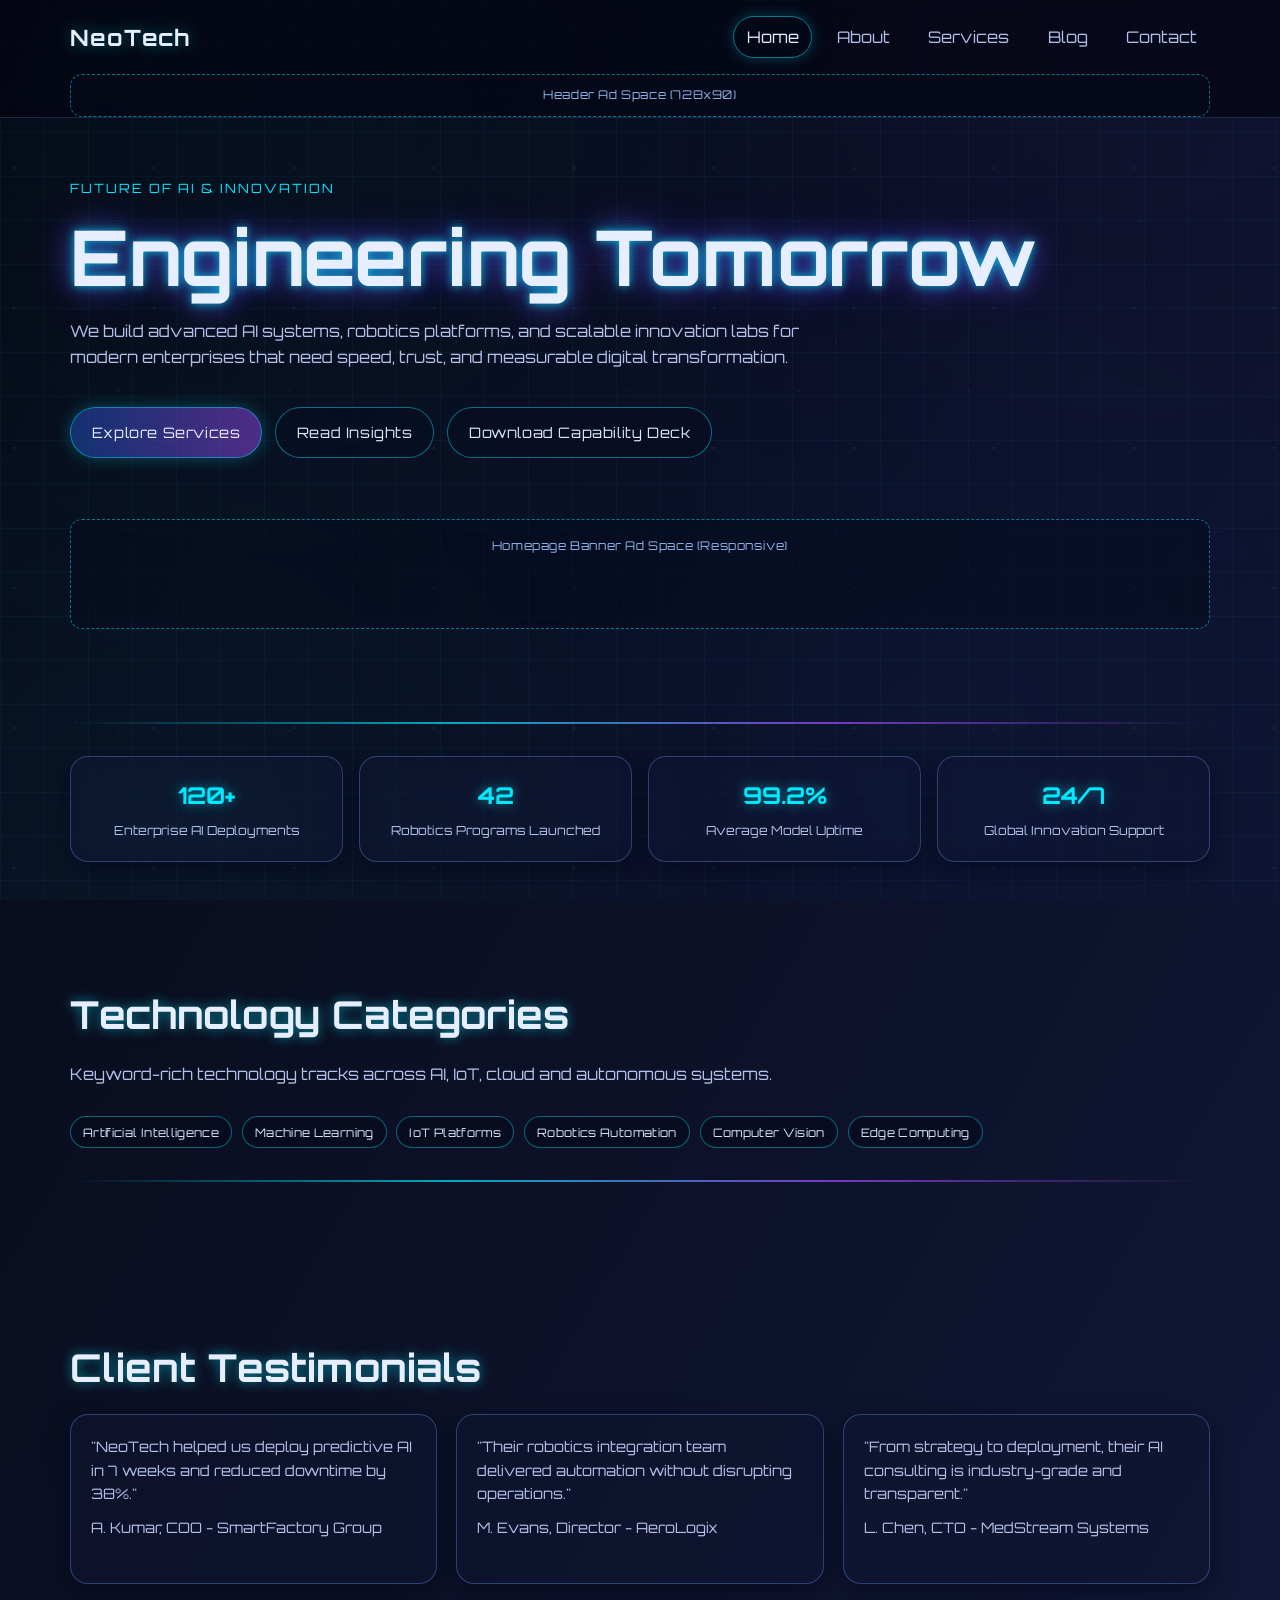
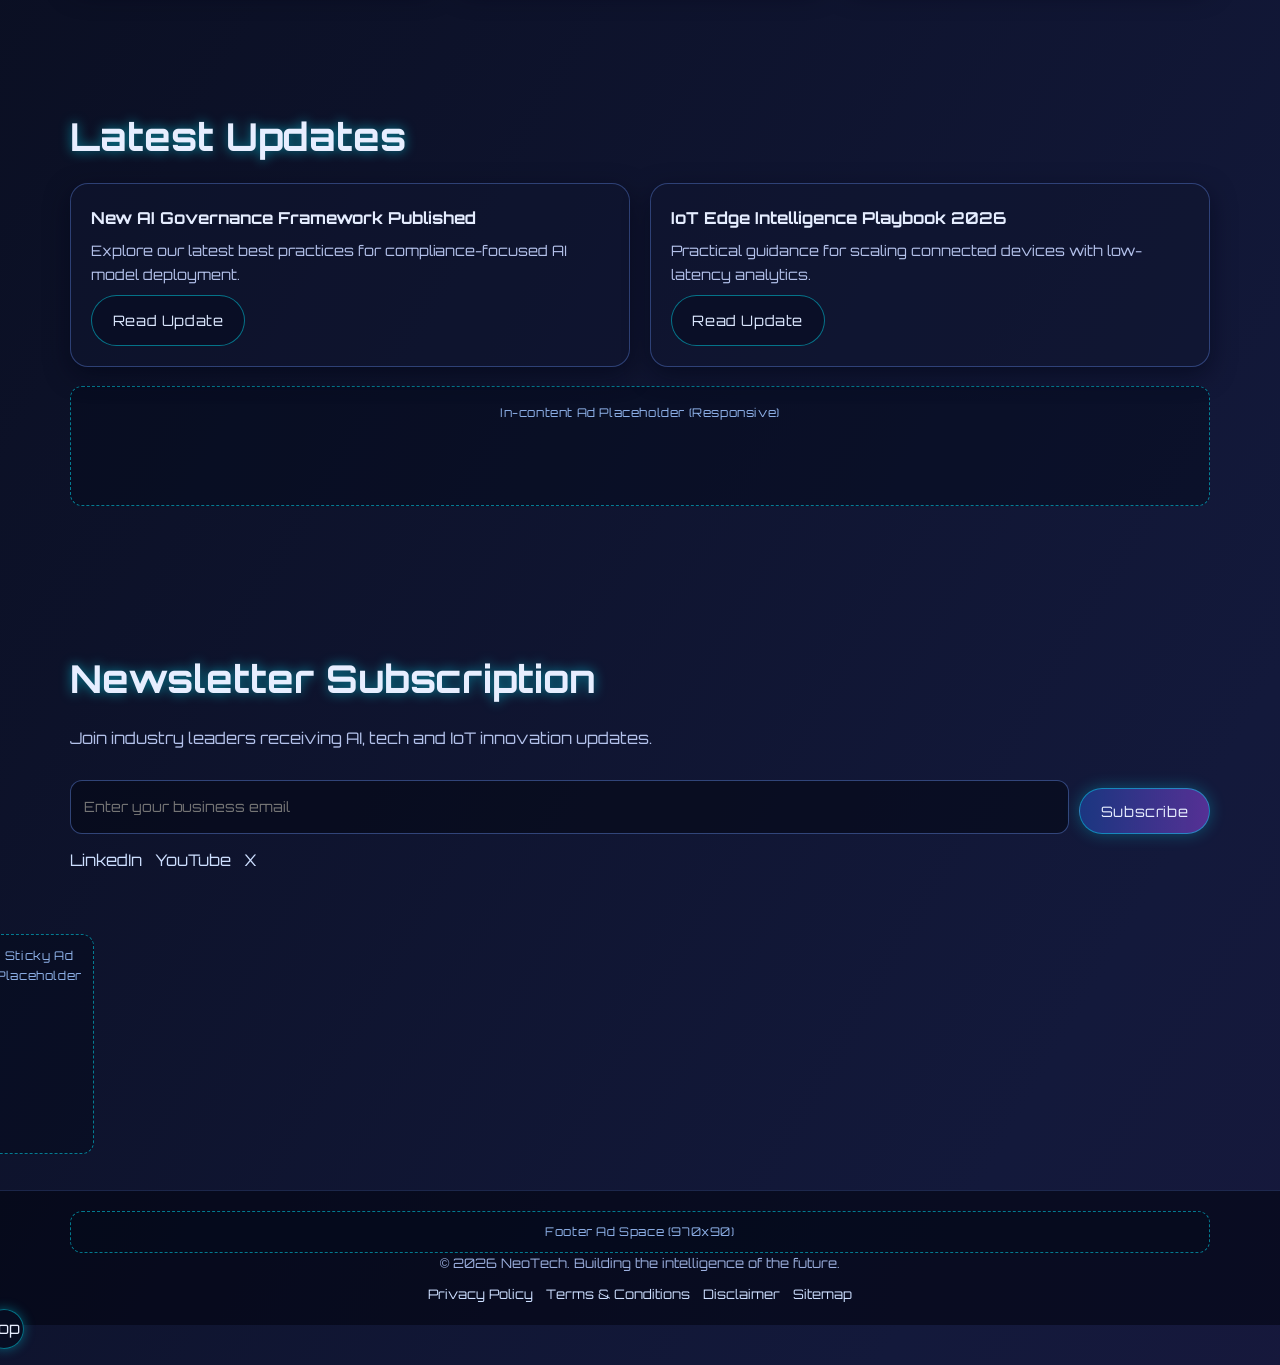
<file: index.html>
<!DOCTYPE html>
<html lang="en">
<head>
  <meta name="google-adsense-account" content="ca-pub-1899909774554940">
  <meta charset="UTF-8" />
  <meta name="viewport" content="width=device-width, initial-scale=1.0" />
  <title>NeoTech - Future of AI, Robotics and Innovation</title>
  <meta name="description" content="NeoTech builds AI, robotics and IoT innovation platforms with enterprise-grade strategy, deployment and long-term optimization." />
  <!-- Schema placeholder: add JSON-LD Organization and WebSite markup here for production -->
  <link rel="stylesheet" href="css/style.css" />
  <!-- Google tag (gtag.js) -->
<!-- Google tag (gtag.js) -->
<!-- Google tag (gtag.js) -->
<script async src="https://www.googletagmanager.com/gtag/js?id=G-MG4G6EGJZ9"></script>
<script>
  window.dataLayer = window.dataLayer || [];
  function gtag(){dataLayer.push(arguments);}
  gtag('js', new Date());

  gtag('config', 'G-MG4G6EGJZ9');
</script>
  <script async src="https://pagead2.googlesyndication.com/pagead/js/adsbygoogle.js?client=ca-pub-1899909774554940"
     crossorigin="anonymous"></script>
  <meta name="google-site-verification" content="XXXXX" />
</head>
<body>
  <div class="particles" aria-hidden="true">
    <span class="particle"></span>
    <span class="particle"></span>
    <span class="particle"></span>
    <span class="particle"></span>
    <span class="particle"></span>
    <span class="particle"></span>
    <span class="particle"></span>
    <span class="particle"></span>
    <span class="particle"></span>
    <span class="particle"></span>
    <span class="particle"></span>
    <span class="particle"></span>
    <span class="particle"></span>
    <span class="particle"></span>
    <span class="particle"></span>
    <span class="particle"></span>
    <span class="particle"></span>
    <span class="particle"></span>
    <span class="particle"></span>
    <span class="particle"></span>
    <span class="particle"></span>
    <span class="particle"></span>
    <span class="particle"></span>
    <span class="particle"></span>
    <span class="particle"></span>
    <span class="particle"></span>
    <span class="particle"></span>
    <span class="particle"></span>
    <span class="particle"></span>
    <span class="particle"></span>
  </div>
  <header class="site-header">
    <nav class="navbar container">
      <a class="brand" href="index.html">NeoTech</a>
      <input class="nav-toggle" type="checkbox" id="menu-toggle-index" />
      <label class="nav-toggle-label" for="menu-toggle-index" aria-label="Toggle navigation menu"><span></span></label>
      <ul class="nav-links">
        <li><a class="active" href="index.html">Home</a></li>
        <li><a href="about.html">About</a></li>
        <li><a href="services.html">Services</a></li>
        <li><a href="blog.html">Blog</a></li>
        <li><a href="contact.html">Contact</a></li>
      </ul>
    </nav>
    <div class="container ad-slot ad-header"><span>Header Ad Space (728x90)</span></div>
  </header>

  <main>
    <section class="hero section container">
      <p class="eyebrow">Future of AI & Innovation</p>
      <h1 class="glow-title">Engineering Tomorrow</h1>
      <p class="section-subtitle">
        We build advanced AI systems, robotics platforms, and scalable innovation labs for
        modern enterprises that need speed, trust, and measurable digital transformation.
      </p>
      <div class="cta-row">
        <a class="btn-glow" href="services.html" data-track="home-services-cta">Explore Services</a>
        <a class="btn-outline" href="blog.html" data-track="home-blog-cta">Read Insights</a>
        <a class="btn-outline" href="downloads/neotech-capability-deck.txt" download data-track="home-download-cta">Download Capability Deck</a>
      </div>
    </section>

    <section class="container">
      <div class="ad-slot ad-banner"><span>Homepage Banner Ad Space (Responsive)</span></div>
    </section>

    <section class="section container compact-top">
      <div class="separator"></div>
      <div class="stat-grid">
        <article class="stat-card glass-card"><h2>120+</h2><p>Enterprise AI Deployments</p></article>
        <article class="stat-card glass-card"><h2>42</h2><p>Robotics Programs Launched</p></article>
        <article class="stat-card glass-card"><h2>99.2%</h2><p>Average Model Uptime</p></article>
        <article class="stat-card glass-card"><h2>24/7</h2><p>Global Innovation Support</p></article>
      </div>
    </section>

    <section class="section container compact-top">
      <h2 class="section-title">Technology Categories</h2>
      <p class="section-subtitle">Keyword-rich technology tracks across AI, IoT, cloud and autonomous systems.</p>
      <div class="chip-list">
        <span class="chip">Artificial Intelligence</span>
        <span class="chip">Machine Learning</span>
        <span class="chip">IoT Platforms</span>
        <span class="chip">Robotics Automation</span>
        <span class="chip">Computer Vision</span>
        <span class="chip">Edge Computing</span>
      </div>
      <div class="separator"></div>
    </section>

    <section class="section container compact-top testimonials">
      <h2 class="section-title">Client Testimonials</h2>
      <div class="card-grid three-col">
        <article class="glass-card">
          <p class="quote">"NeoTech helped us deploy predictive AI in 7 weeks and reduced downtime by 38%."</p>
          <p class="quote-author">A. Kumar, COO - SmartFactory Group</p>
        </article>
        <article class="glass-card">
          <p class="quote">"Their robotics integration team delivered automation without disrupting operations."</p>
          <p class="quote-author">M. Evans, Director - AeroLogix</p>
        </article>
        <article class="glass-card">
          <p class="quote">"From strategy to deployment, their AI consulting is industry-grade and transparent."</p>
          <p class="quote-author">L. Chen, CTO - MedStream Systems</p>
        </article>
      </div>
    </section>

    <section class="section container compact-top">
      <h2 class="section-title">Latest Updates</h2>
      <div class="split-grid">
        <article class="glass-card">
          <h3>New AI Governance Framework Published</h3>
          <p>Explore our latest best practices for compliance-focused AI model deployment.</p>
          <a class="btn-outline" href="blog-post-ai-future.html">Read Update</a>
        </article>
        <article class="glass-card">
          <h3>IoT Edge Intelligence Playbook 2026</h3>
          <p>Practical guidance for scaling connected devices with low-latency analytics.</p>
          <a class="btn-outline" href="blog-post-iot-edge.html">Read Update</a>
        </article>
      </div>
      <div class="ad-slot ad-inline"><span>In-content Ad Placeholder (Responsive)</span></div>
    </section>

    <section class="section container compact-top">
      <h2 class="section-title">Newsletter Subscription</h2>
      <p class="section-subtitle">Join industry leaders receiving AI, tech and IoT innovation updates.</p>
      <form class="newsletter" action="#success-popup" method="get">
        <input type="email" name="newsletter-email" placeholder="Enter your business email" required />
        <button class="btn-glow" type="submit" data-track="newsletter-submit">Subscribe</button>
      </form>
      <div class="social-links">
        <a href="https://www.linkedin.com" target="_blank" rel="noopener">LinkedIn</a>
        <a href="https://www.youtube.com" target="_blank" rel="noopener">YouTube</a>
        <a href="https://x.com" target="_blank" rel="noopener">X</a>
      </div>
    </section>
  </main>

  <aside class="ad-slot sticky-ad"><span>Sticky Ad Placeholder</span></aside>

  <footer class="site-footer">
    <div class="ad-slot ad-footer container"><span>Footer Ad Space (970x90)</span></div>
    <p>&copy; 2026 NeoTech. Building the intelligence of the future.</p>
    <div class="footer-links legal-list">
      <a href="privacy.html">Privacy Policy</a>
      <a href="terms.html">Terms & Conditions</a>
      <a href="disclaimer.html">Disclaimer</a>
      <a href="sitemap.html">Sitemap</a>
    </div>
  </footer>

  <section id="success-popup" class="success-popup" aria-live="polite" aria-label="Submission successful">
    <article class="glass-card success-card">
      <h2>Submission Successful</h2>
      <p>Your details were submitted successfully. Our team will connect with you soon.</p>
      <a class="btn-glow" href="index.html">Continue</a>
    </article>
  </section>

  <a class="back-to-top" href="#" aria-label="Back to top">Top</a>
</body>
</html>
</file>
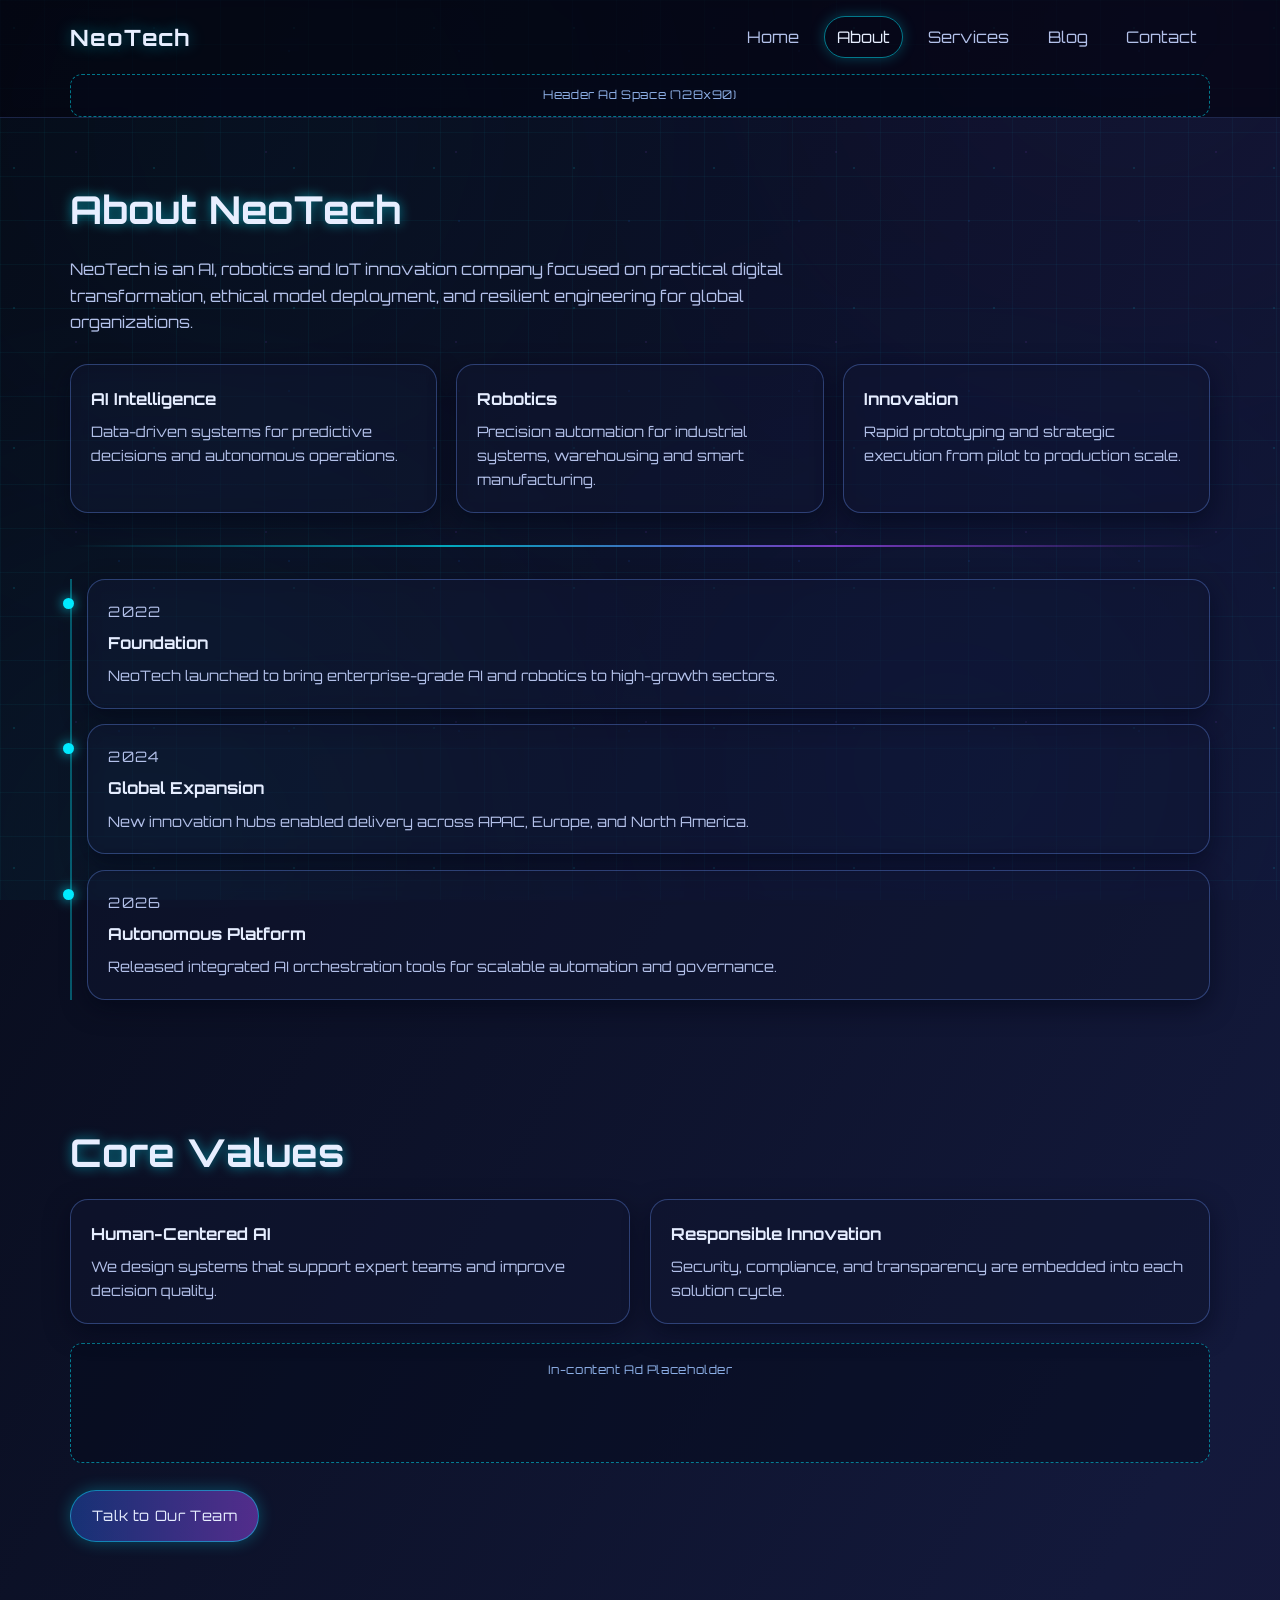
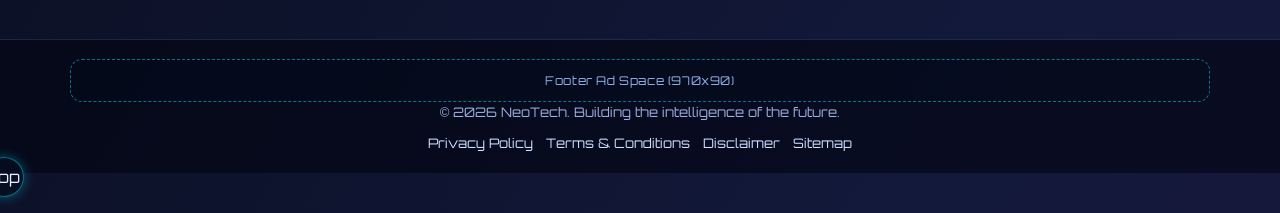
<file: about.html>
<!DOCTYPE html>
<html lang="en">
<head>
  <meta name="google-adsense-account" content="ca-pub-1899909774554940">
  <meta charset="UTF-8" />
  <meta name="viewport" content="width=device-width, initial-scale=1.0" />
  <title>About NeoTech - AI, Robotics and Innovation Company</title>
  <meta name="description" content="Learn about NeoTech, our AI and robotics mission, milestones, innovation culture, and responsible technology strategy for modern enterprises." />
  <!-- Schema placeholder: add JSON-LD Organization and AboutPage markup here for production -->
  <link rel="stylesheet" href="css/style.css" />
</head>
<body>
  <div class="particles" aria-hidden="true">
    <span class="particle"></span>
    <span class="particle"></span>
    <span class="particle"></span>
    <span class="particle"></span>
    <span class="particle"></span>
    <span class="particle"></span>
    <span class="particle"></span>
    <span class="particle"></span>
    <span class="particle"></span>
    <span class="particle"></span>
    <span class="particle"></span>
    <span class="particle"></span>
    <span class="particle"></span>
    <span class="particle"></span>
    <span class="particle"></span>
    <span class="particle"></span>
    <span class="particle"></span>
    <span class="particle"></span>
    <span class="particle"></span>
    <span class="particle"></span>
    <span class="particle"></span>
    <span class="particle"></span>
    <span class="particle"></span>
    <span class="particle"></span>
    <span class="particle"></span>
    <span class="particle"></span>
    <span class="particle"></span>
    <span class="particle"></span>
    <span class="particle"></span>
    <span class="particle"></span>
  </div>
  <header class="site-header">
    <nav class="navbar container">
      <a class="brand" href="index.html">NeoTech</a>
      <input class="nav-toggle" type="checkbox" id="menu-toggle-about" />
      <label class="nav-toggle-label" for="menu-toggle-about" aria-label="Toggle navigation menu"><span></span></label>
      <ul class="nav-links">
        <li><a href="index.html">Home</a></li>
        <li><a class="active" href="about.html">About</a></li>
        <li><a href="services.html">Services</a></li>
        <li><a href="blog.html">Blog</a></li>
        <li><a href="contact.html">Contact</a></li>
      </ul>
    </nav>
    <div class="container ad-slot ad-header"><span>Header Ad Space (728x90)</span></div>
  </header>

  <main>
    <section class="section container">
      <h1 class="section-title">About NeoTech</h1>
      <p class="section-subtitle">
        NeoTech is an AI, robotics and IoT innovation company focused on practical digital
        transformation, ethical model deployment, and resilient engineering for global organizations.
      </p>

      <div class="card-grid three-col">
        <article class="glass-card"><h2>AI Intelligence</h2><p>Data-driven systems for predictive decisions and autonomous operations.</p></article>
        <article class="glass-card"><h2>Robotics</h2><p>Precision automation for industrial systems, warehousing and smart manufacturing.</p></article>
        <article class="glass-card"><h2>Innovation</h2><p>Rapid prototyping and strategic execution from pilot to production scale.</p></article>
      </div>

      <div class="separator"></div>

      <div class="timeline">
        <article class="timeline-item glass-card">
          <p class="timeline-kicker">2022</p>
          <h3>Foundation</h3>
          <p>NeoTech launched to bring enterprise-grade AI and robotics to high-growth sectors.</p>
        </article>
        <article class="timeline-item glass-card">
          <p class="timeline-kicker">2024</p>
          <h3>Global Expansion</h3>
          <p>New innovation hubs enabled delivery across APAC, Europe, and North America.</p>
        </article>
        <article class="timeline-item glass-card">
          <p class="timeline-kicker">2026</p>
          <h3>Autonomous Platform</h3>
          <p>Released integrated AI orchestration tools for scalable automation and governance.</p>
        </article>
      </div>
    </section>

    <section class="section container compact-top">
      <h2 class="section-title">Core Values</h2>
      <div class="split-grid">
        <article class="glass-card"><h3>Human-Centered AI</h3><p>We design systems that support expert teams and improve decision quality.</p></article>
        <article class="glass-card"><h3>Responsible Innovation</h3><p>Security, compliance, and transparency are embedded into each solution cycle.</p></article>
      </div>
      <div class="ad-slot ad-inline"><span>In-content Ad Placeholder</span></div>
      <a class="btn-glow" href="contact.html" data-track="about-contact-cta">Talk to Our Team</a>
    </section>
  </main>

  <footer class="site-footer">
    <div class="ad-slot ad-footer container"><span>Footer Ad Space (970x90)</span></div>
    <p>&copy; 2026 NeoTech. Building the intelligence of the future.</p>
    <div class="footer-links legal-list">
      <a href="privacy.html">Privacy Policy</a>
      <a href="terms.html">Terms & Conditions</a>
      <a href="disclaimer.html">Disclaimer</a>
      <a href="sitemap.html">Sitemap</a>
    </div>
  </footer>

  <a class="back-to-top" href="#" aria-label="Back to top">Top</a>
</body>
</html>
</file>
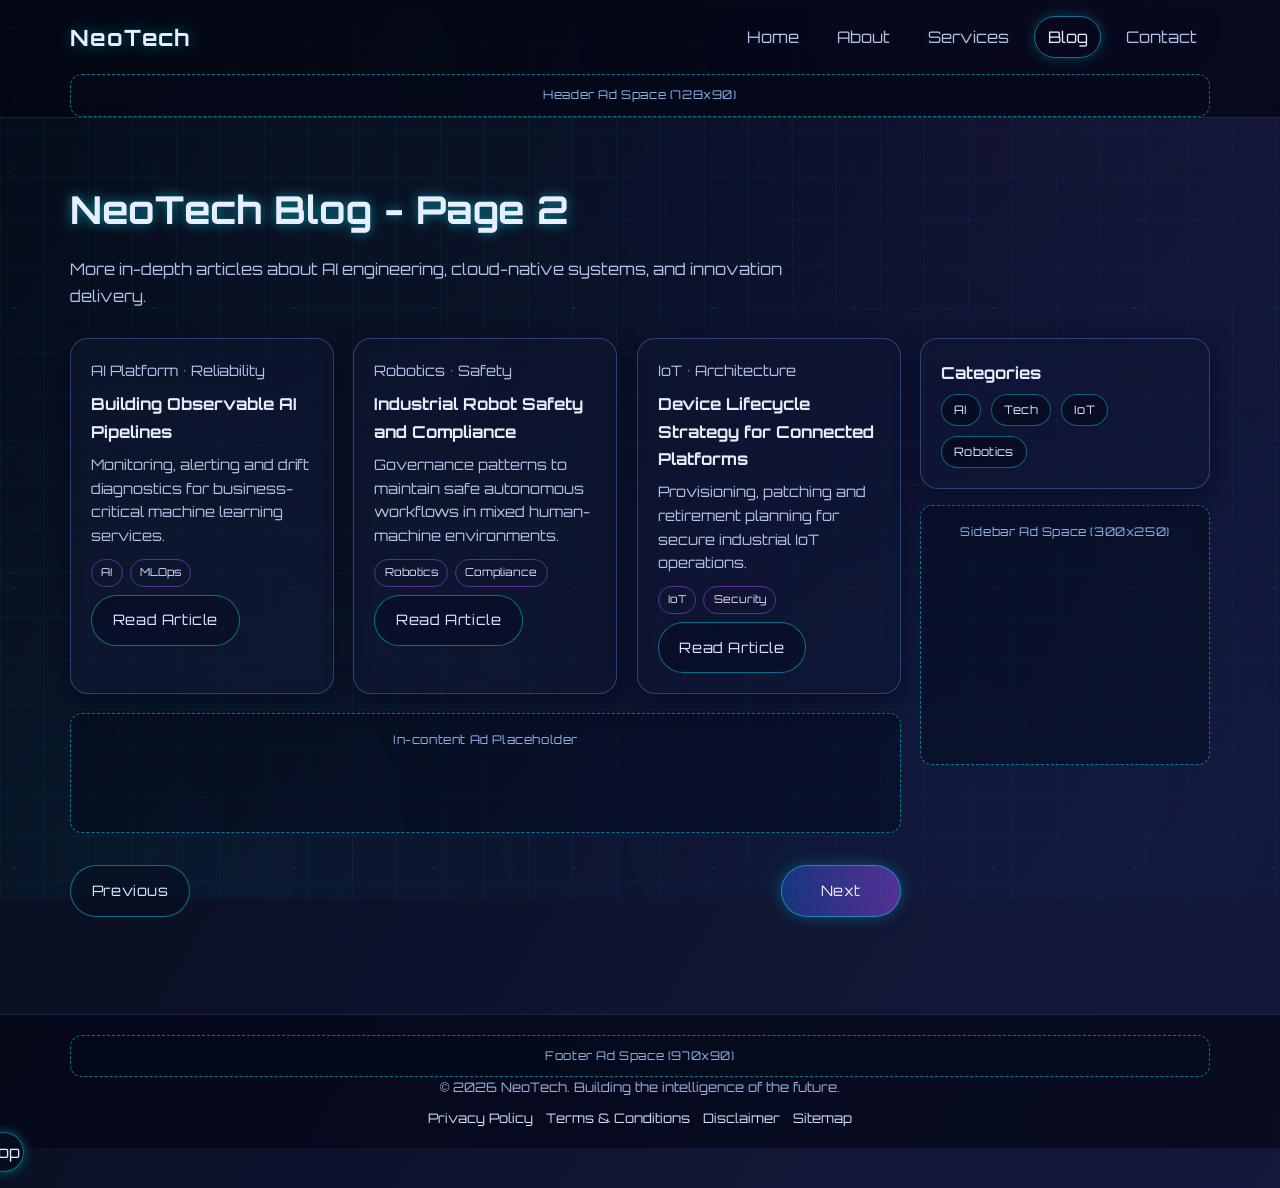
<file: blog-page-2.html>
<!DOCTYPE html>
<html lang="en">
<head>
  <meta charset="UTF-8" />
  <meta name="viewport" content="width=device-width, initial-scale=1.0" />
  <title>NeoTech Blog Page 2 - AI, Tech and IoT Insights</title>
  <meta name="description" content="Browse more NeoTech blog insights on AI platform architecture, robotics operations, and industrial IoT modernization." />
  <!-- Schema placeholder: add JSON-LD Blog and ItemList markup here for production -->
  <link rel="stylesheet" href="css/style.css" />
</head>
<body>
  <div class="particles" aria-hidden="true">
    <span class="particle"></span>
    <span class="particle"></span>
    <span class="particle"></span>
    <span class="particle"></span>
    <span class="particle"></span>
    <span class="particle"></span>
    <span class="particle"></span>
    <span class="particle"></span>
    <span class="particle"></span>
    <span class="particle"></span>
    <span class="particle"></span>
    <span class="particle"></span>
    <span class="particle"></span>
    <span class="particle"></span>
    <span class="particle"></span>
    <span class="particle"></span>
    <span class="particle"></span>
    <span class="particle"></span>
    <span class="particle"></span>
    <span class="particle"></span>
    <span class="particle"></span>
    <span class="particle"></span>
    <span class="particle"></span>
    <span class="particle"></span>
    <span class="particle"></span>
    <span class="particle"></span>
    <span class="particle"></span>
    <span class="particle"></span>
    <span class="particle"></span>
    <span class="particle"></span>
  </div>
  <header class="site-header">
    <nav class="navbar container">
      <a class="brand" href="index.html">NeoTech</a>
      <input class="nav-toggle" type="checkbox" id="menu-toggle-blog2" />
      <label class="nav-toggle-label" for="menu-toggle-blog2" aria-label="Toggle navigation menu"><span></span></label>
      <ul class="nav-links">
        <li><a href="index.html">Home</a></li>
        <li><a href="about.html">About</a></li>
        <li><a href="services.html">Services</a></li>
        <li><a class="active" href="blog.html">Blog</a></li>
        <li><a href="contact.html">Contact</a></li>
      </ul>
    </nav>
    <div class="container ad-slot ad-header"><span>Header Ad Space (728x90)</span></div>
  </header>

  <main class="section container">
    <h1 class="section-title">NeoTech Blog - Page 2</h1>
    <p class="section-subtitle">More in-depth articles about AI engineering, cloud-native systems, and innovation delivery.</p>

    <div class="page-grid">
      <div>
        <div class="card-grid">
          <article class="glass-card post-card">
            <p class="post-meta">AI Platform • Reliability</p>
            <h2>Building Observable AI Pipelines</h2>
            <p>Monitoring, alerting and drift diagnostics for business-critical machine learning services.</p>
            <div class="tags"><span class="tag">AI</span><span class="tag">MLOps</span></div>
            <a class="btn-outline" href="blog-post-ai-future.html">Read Article</a>
          </article>

          <article class="glass-card post-card">
            <p class="post-meta">Robotics • Safety</p>
            <h2>Industrial Robot Safety and Compliance</h2>
            <p>Governance patterns to maintain safe autonomous workflows in mixed human-machine environments.</p>
            <div class="tags"><span class="tag">Robotics</span><span class="tag">Compliance</span></div>
            <a class="btn-outline" href="blog-post-iot-edge.html">Read Article</a>
          </article>

          <article class="glass-card post-card">
            <p class="post-meta">IoT • Architecture</p>
            <h2>Device Lifecycle Strategy for Connected Platforms</h2>
            <p>Provisioning, patching and retirement planning for secure industrial IoT operations.</p>
            <div class="tags"><span class="tag">IoT</span><span class="tag">Security</span></div>
            <a class="btn-outline" href="blog-post-iot-edge.html">Read Article</a>
          </article>
        </div>

        <div class="ad-slot ad-inline"><span>In-content Ad Placeholder</span></div>

        <div class="pagination">
          <a class="btn-outline" href="blog.html">Previous</a>
          <a class="btn-glow" href="blog.html">Next</a>
        </div>
      </div>

      <aside>
        <section class="glass-card sidebar-panel">
          <h3>Categories</h3>
          <div class="chip-list">
            <span class="chip">AI</span>
            <span class="chip">Tech</span>
            <span class="chip">IoT</span>
            <span class="chip">Robotics</span>
          </div>
        </section>

        <section class="ad-slot ad-sidebar sidebar-panel"><span>Sidebar Ad Space (300x250)</span></section>
      </aside>
    </div>
  </main>

  <footer class="site-footer">
    <div class="ad-slot ad-footer container"><span>Footer Ad Space (970x90)</span></div>
    <p>&copy; 2026 NeoTech. Building the intelligence of the future.</p>
    <div class="footer-links legal-list">
      <a href="privacy.html">Privacy Policy</a>
      <a href="terms.html">Terms & Conditions</a>
      <a href="disclaimer.html">Disclaimer</a>
      <a href="sitemap.html">Sitemap</a>
    </div>
  </footer>

  <a class="back-to-top" href="#" aria-label="Back to top">Top</a>
</body>
</html>
</file>
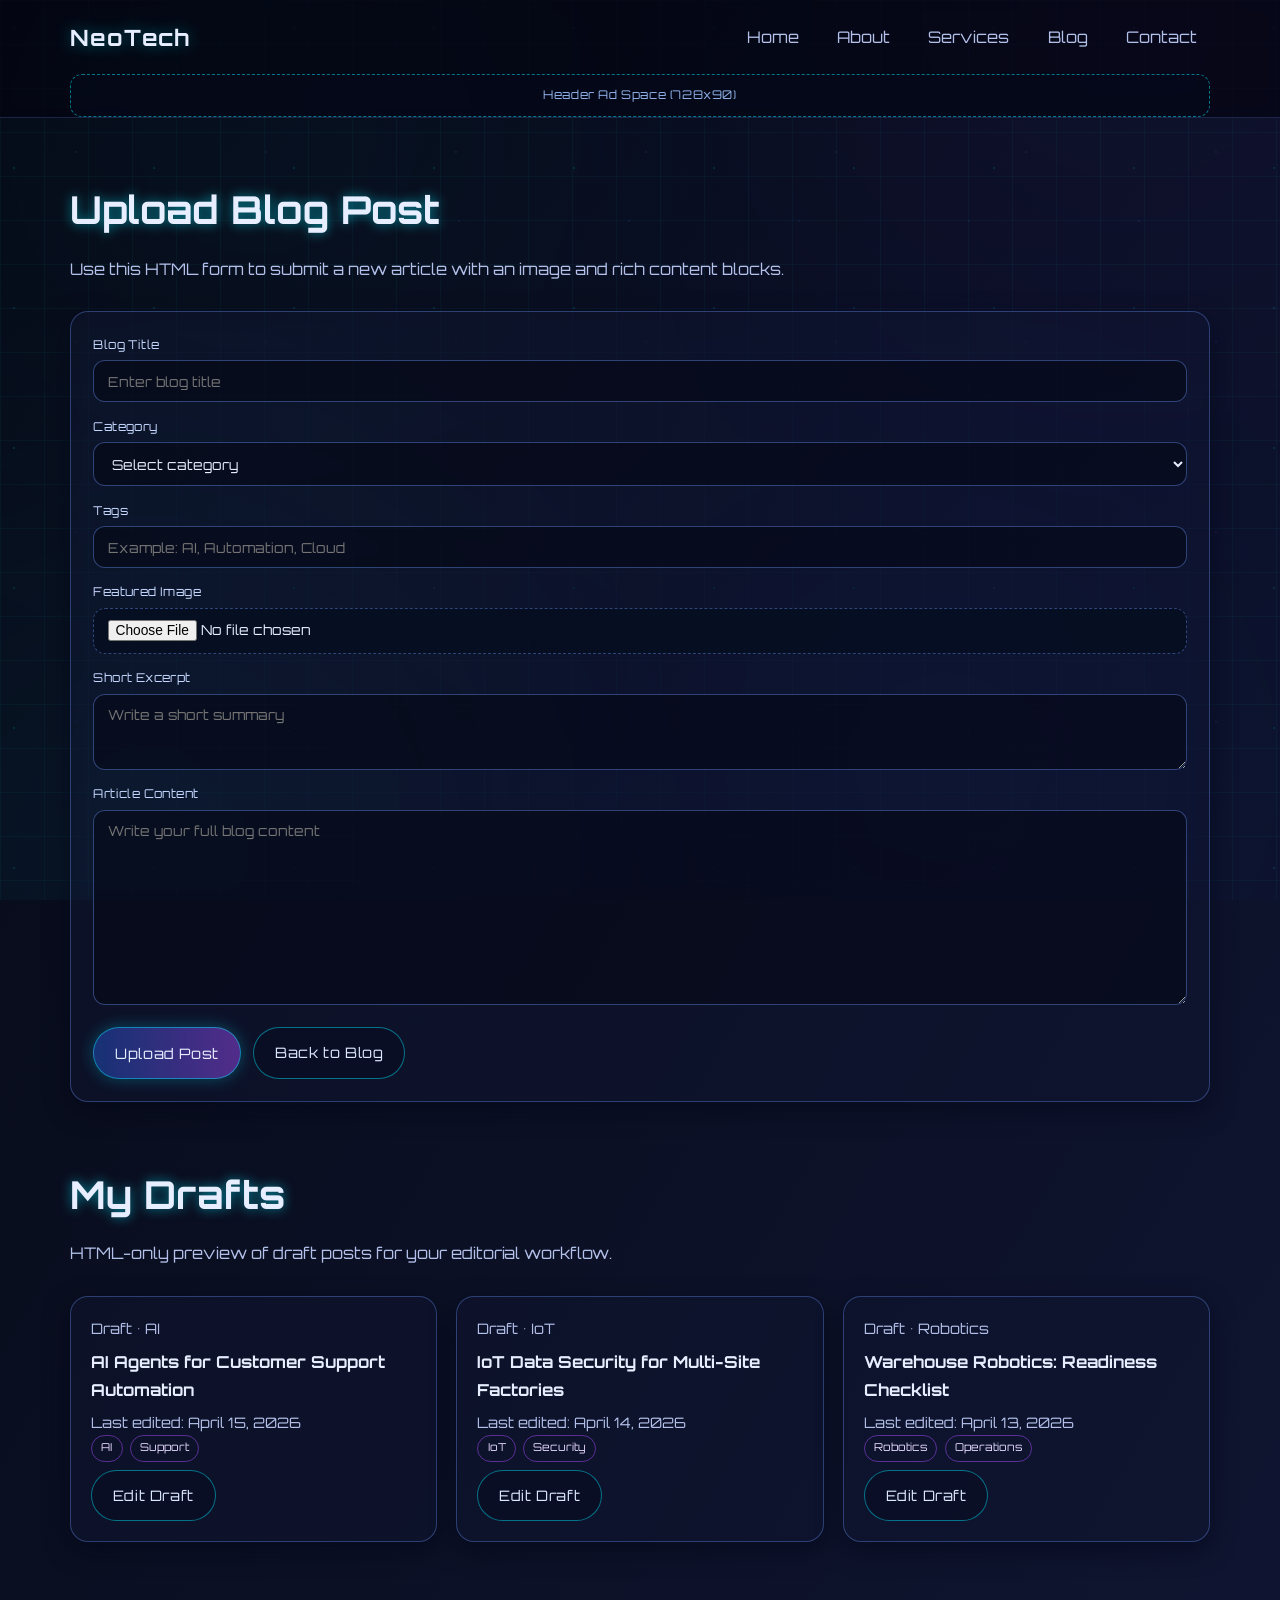
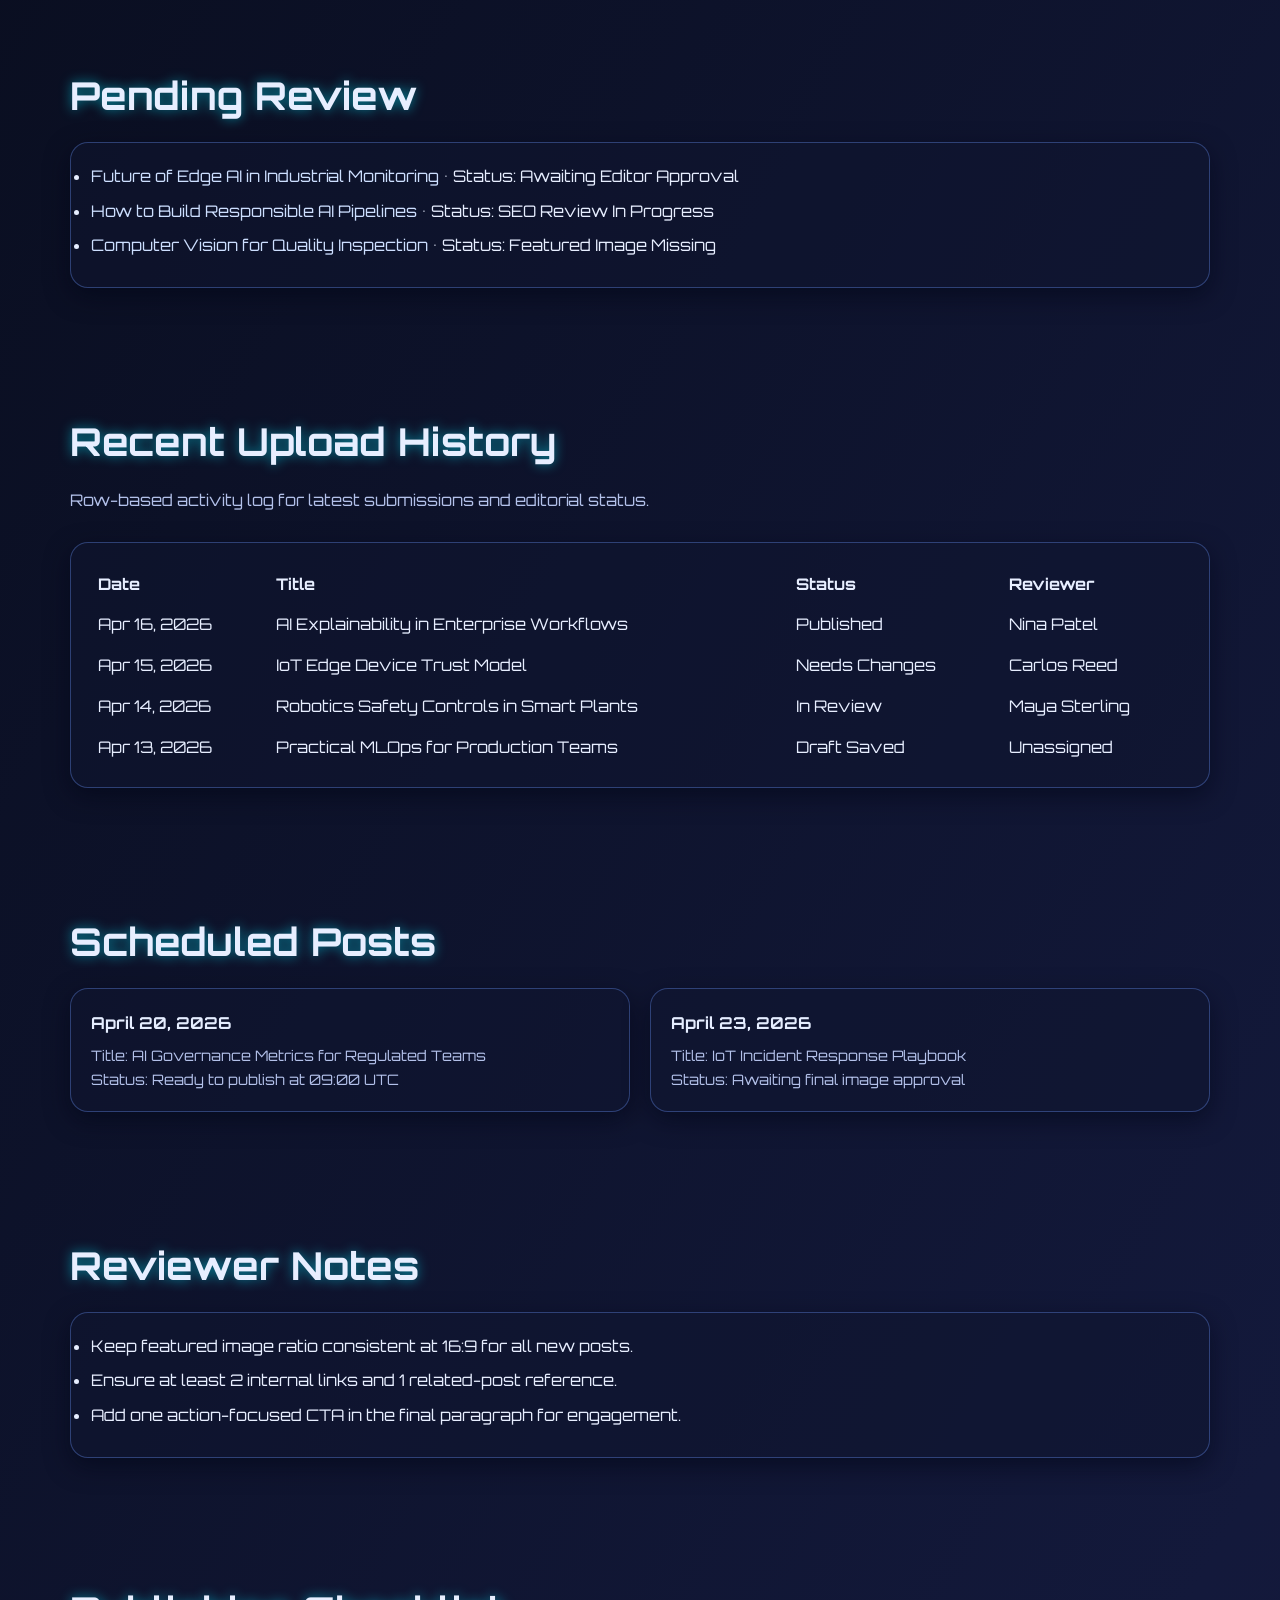
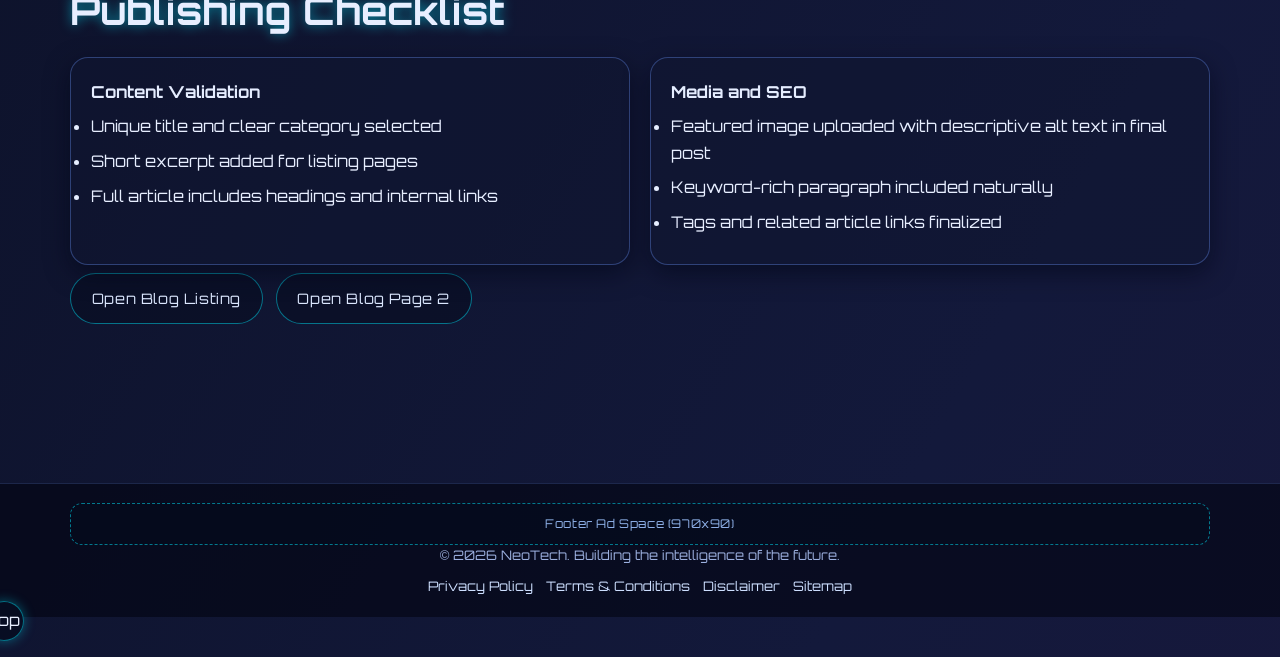
<file: blog-upload.html>
<!DOCTYPE html>
<html lang="en">
<head>
  <meta charset="UTF-8" />
  <meta name="viewport" content="width=device-width, initial-scale=1.0" />
  <title>Upload Blog Post - NeoTech</title>
  <meta name="description" content="Upload a new NeoTech blog article with title, category, tags, image, excerpt, and full content." />
  <!-- Schema placeholder: add JSON-LD WebPage and Organization markup here for production -->
  <link rel="stylesheet" href="css/style.css" />
</head>
<body>
  <div class="particles" aria-hidden="true">
    <span class="particle"></span>
    <span class="particle"></span>
    <span class="particle"></span>
    <span class="particle"></span>
    <span class="particle"></span>
    <span class="particle"></span>
    <span class="particle"></span>
    <span class="particle"></span>
    <span class="particle"></span>
    <span class="particle"></span>
    <span class="particle"></span>
    <span class="particle"></span>
    <span class="particle"></span>
    <span class="particle"></span>
    <span class="particle"></span>
    <span class="particle"></span>
    <span class="particle"></span>
    <span class="particle"></span>
    <span class="particle"></span>
    <span class="particle"></span>
    <span class="particle"></span>
    <span class="particle"></span>
    <span class="particle"></span>
    <span class="particle"></span>
    <span class="particle"></span>
    <span class="particle"></span>
    <span class="particle"></span>
    <span class="particle"></span>
    <span class="particle"></span>
    <span class="particle"></span>
  </div>

  <header class="site-header">
    <nav class="navbar container">
      <a class="brand" href="index.html">NeoTech</a>
      <input class="nav-toggle" type="checkbox" id="menu-toggle-upload" />
      <label class="nav-toggle-label" for="menu-toggle-upload" aria-label="Toggle navigation menu"><span></span></label>
      <ul class="nav-links">
        <li><a href="index.html">Home</a></li>
        <li><a href="about.html">About</a></li>
        <li><a href="services.html">Services</a></li>
        <li><a href="blog.html">Blog</a></li>
        <li><a href="contact.html">Contact</a></li>
      </ul>
    </nav>
    <div class="container ad-slot ad-header"><span>Header Ad Space (728x90)</span></div>
  </header>

  <main class="section container">
    <h1 class="section-title">Upload Blog Post</h1>
    <p class="section-subtitle">Use this HTML form to submit a new article with an image and rich content blocks.</p>

    <form id="blog-upload-form" class="glass-card upload-form" action="#" method="post" enctype="multipart/form-data">
      <div class="upload-grid">
        <div class="upload-field">
          <label for="blog-title">Blog Title</label>
          <input id="blog-title" name="blog-title" type="text" placeholder="Enter blog title" required />
        </div>

        <div class="upload-field">
          <label for="blog-category">Category</label>
          <select id="blog-category" name="blog-category" required>
            <option value="">Select category</option>
            <option value="ai">AI</option>
            <option value="tech">Tech</option>
            <option value="iot">IoT</option>
            <option value="robotics">Robotics</option>
          </select>
        </div>

        <div class="upload-field upload-wide">
          <label for="blog-tags">Tags</label>
          <input id="blog-tags" name="blog-tags" type="text" placeholder="Example: AI, Automation, Cloud" required />
        </div>

        <div class="upload-field upload-wide">
          <label for="blog-image">Featured Image</label>
          <input id="blog-image" name="blog-image" type="file" accept="image/*" required />
        </div>

        <div class="upload-field upload-wide">
          <label for="blog-excerpt">Short Excerpt</label>
          <textarea id="blog-excerpt" name="blog-excerpt" rows="3" placeholder="Write a short summary" required></textarea>
        </div>

        <div class="upload-field upload-wide">
          <label for="blog-content">Article Content</label>
          <textarea id="blog-content" name="blog-content" rows="10" placeholder="Write your full blog content" required></textarea>
        </div>
      </div>

      <div class="cta-row">
        <button class="btn-glow" type="submit" data-track="blog-upload-submit">Upload Post</button>
        <a class="btn-outline" href="blog.html">Back to Blog</a>
      </div>
    </form>

    <section class="section compact-top">
      <h2 class="section-title">My Drafts</h2>
      <p class="section-subtitle">HTML-only preview of draft posts for your editorial workflow.</p>
      <div class="card-grid">
        <article class="glass-card">
          <p class="post-meta">Draft • AI</p>
          <h3>AI Agents for Customer Support Automation</h3>
          <p>Last edited: April 15, 2026</p>
          <div class="tags">
            <span class="tag">AI</span>
            <span class="tag">Support</span>
          </div>
          <a class="btn-outline" href="#">Edit Draft</a>
        </article>

        <article class="glass-card">
          <p class="post-meta">Draft • IoT</p>
          <h3>IoT Data Security for Multi-Site Factories</h3>
          <p>Last edited: April 14, 2026</p>
          <div class="tags">
            <span class="tag">IoT</span>
            <span class="tag">Security</span>
          </div>
          <a class="btn-outline" href="#">Edit Draft</a>
        </article>

        <article class="glass-card">
          <p class="post-meta">Draft • Robotics</p>
          <h3>Warehouse Robotics: Readiness Checklist</h3>
          <p>Last edited: April 13, 2026</p>
          <div class="tags">
            <span class="tag">Robotics</span>
            <span class="tag">Operations</span>
          </div>
          <a class="btn-outline" href="#">Edit Draft</a>
        </article>
      </div>
    </section>

    <section class="section compact-top">
      <h2 class="section-title">Pending Review</h2>
      <div class="glass-card">
        <ul class="latest-updates">
          <li><a href="#">Future of Edge AI in Industrial Monitoring</a> • Status: Awaiting Editor Approval</li>
          <li><a href="#">How to Build Responsible AI Pipelines</a> • Status: SEO Review In Progress</li>
          <li><a href="#">Computer Vision for Quality Inspection</a> • Status: Featured Image Missing</li>
        </ul>
      </div>
    </section>

    <section class="section compact-top">
      <h2 class="section-title">Recent Upload History</h2>
      <p class="section-subtitle">Row-based activity log for latest submissions and editorial status.</p>
      <div class="glass-card">
        <table aria-label="Recent upload history" style="width:100%; border-collapse:collapse;">
          <thead>
            <tr>
              <th style="text-align:left; padding:0.45rem;">Date</th>
              <th style="text-align:left; padding:0.45rem;">Title</th>
              <th style="text-align:left; padding:0.45rem;">Status</th>
              <th style="text-align:left; padding:0.45rem;">Reviewer</th>
            </tr>
          </thead>
          <tbody>
            <tr>
              <td style="padding:0.45rem;">Apr 16, 2026</td>
              <td style="padding:0.45rem;">AI Explainability in Enterprise Workflows</td>
              <td style="padding:0.45rem;">Published</td>
              <td style="padding:0.45rem;">Nina Patel</td>
            </tr>
            <tr>
              <td style="padding:0.45rem;">Apr 15, 2026</td>
              <td style="padding:0.45rem;">IoT Edge Device Trust Model</td>
              <td style="padding:0.45rem;">Needs Changes</td>
              <td style="padding:0.45rem;">Carlos Reed</td>
            </tr>
            <tr>
              <td style="padding:0.45rem;">Apr 14, 2026</td>
              <td style="padding:0.45rem;">Robotics Safety Controls in Smart Plants</td>
              <td style="padding:0.45rem;">In Review</td>
              <td style="padding:0.45rem;">Maya Sterling</td>
            </tr>
            <tr>
              <td style="padding:0.45rem;">Apr 13, 2026</td>
              <td style="padding:0.45rem;">Practical MLOps for Production Teams</td>
              <td style="padding:0.45rem;">Draft Saved</td>
              <td style="padding:0.45rem;">Unassigned</td>
            </tr>
          </tbody>
        </table>
      </div>
    </section>

    <section class="section compact-top">
      <h2 class="section-title">Scheduled Posts</h2>
      <div class="split-grid">
        <article class="glass-card">
          <h3>April 20, 2026</h3>
          <p>Title: AI Governance Metrics for Regulated Teams</p>
          <p>Status: Ready to publish at 09:00 UTC</p>
        </article>
        <article class="glass-card">
          <h3>April 23, 2026</h3>
          <p>Title: IoT Incident Response Playbook</p>
          <p>Status: Awaiting final image approval</p>
        </article>
      </div>
    </section>

    <section class="section compact-top">
      <h2 class="section-title">Reviewer Notes</h2>
      <div class="glass-card">
        <ul class="latest-updates">
          <li>Keep featured image ratio consistent at 16:9 for all new posts.</li>
          <li>Ensure at least 2 internal links and 1 related-post reference.</li>
          <li>Add one action-focused CTA in the final paragraph for engagement.</li>
        </ul>
      </div>
    </section>

    <section class="section compact-top">
      <h2 class="section-title">Publishing Checklist</h2>
      <div class="split-grid">
        <article class="glass-card">
          <h3>Content Validation</h3>
          <ul class="latest-updates">
            <li>Unique title and clear category selected</li>
            <li>Short excerpt added for listing pages</li>
            <li>Full article includes headings and internal links</li>
          </ul>
        </article>
        <article class="glass-card">
          <h3>Media and SEO</h3>
          <ul class="latest-updates">
            <li>Featured image uploaded with descriptive alt text in final post</li>
            <li>Keyword-rich paragraph included naturally</li>
            <li>Tags and related article links finalized</li>
          </ul>
        </article>
      </div>
      <div class="cta-row">
        <a class="btn-outline" href="blog.html">Open Blog Listing</a>
        <a class="btn-outline" href="blog-page-2.html">Open Blog Page 2</a>
      </div>
    </section>
  </main>

  <footer class="site-footer">
    <div class="ad-slot ad-footer container"><span>Footer Ad Space (970x90)</span></div>
    <p>&copy; 2026 NeoTech. Building the intelligence of the future.</p>
    <div class="footer-links legal-list">
      <a href="privacy.html">Privacy Policy</a>
      <a href="terms.html">Terms & Conditions</a>
      <a href="disclaimer.html">Disclaimer</a>
      <a href="sitemap.html">Sitemap</a>
    </div>
  </footer>

  <section id="success-popup" class="success-popup" aria-live="polite" aria-label="Submission successful">
    <article class="glass-card success-card">
      <h2>Submission Successful</h2>
      <p>Your blog post upload request was submitted successfully.</p>
      <a class="btn-glow" href="blog-upload.html">Continue</a>
    </article>
  </section>

  <a class="back-to-top" href="#" aria-label="Back to top">Top</a>
  <script src="js/blog-manager.js" defer></script>
</body>
</html>
</file>
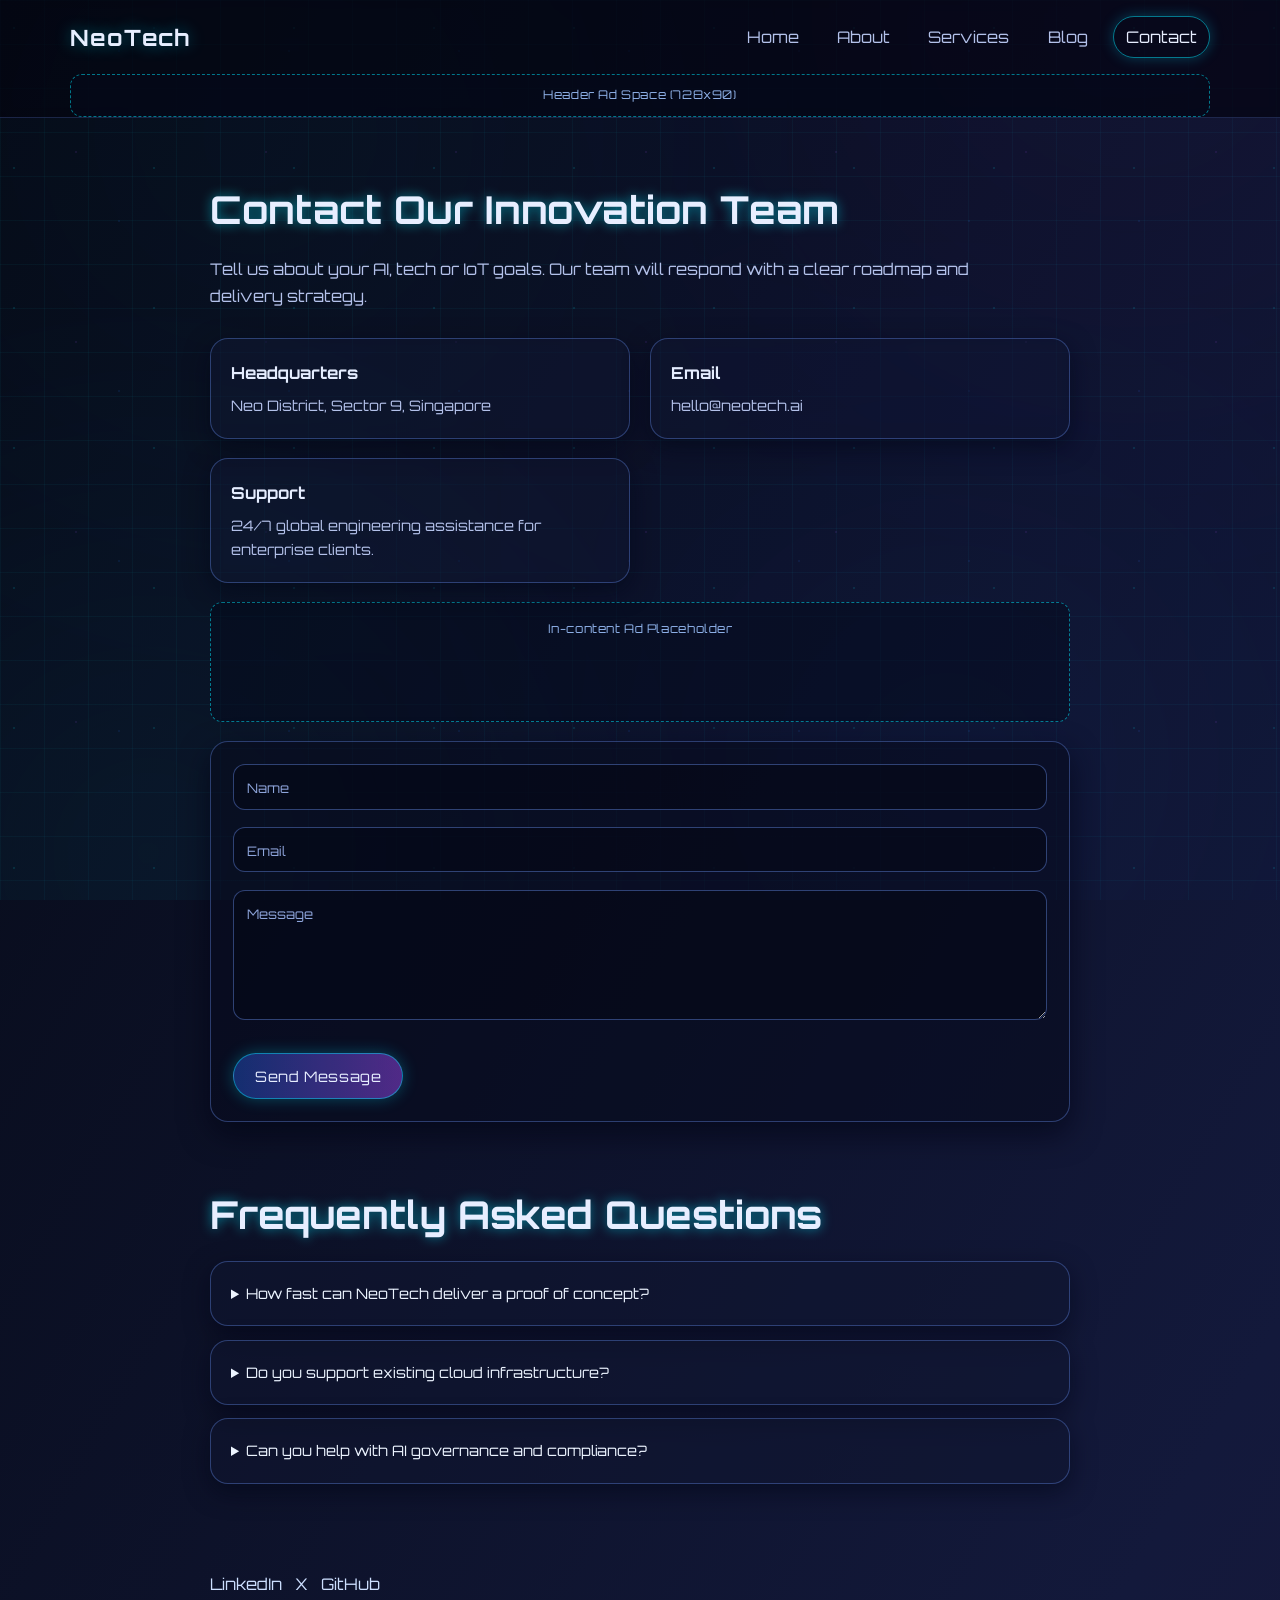
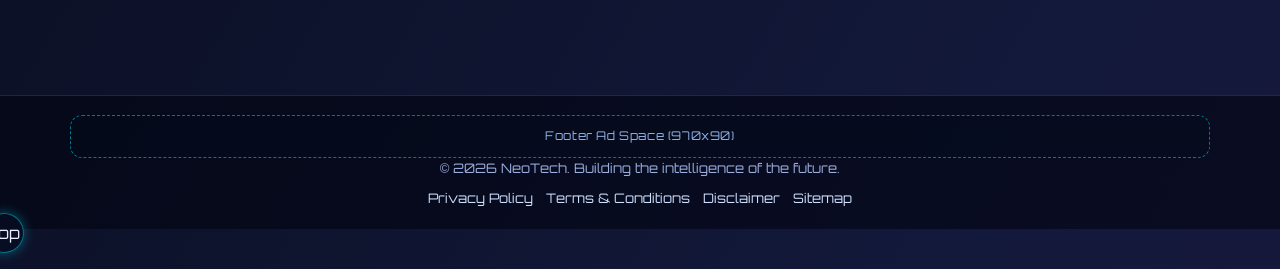
<file: contact.html>
<!DOCTYPE html>
<html lang="en">
<head>
  <meta name="google-adsense-account" content="ca-pub-1899909774554940">
  <meta charset="UTF-8" />
  <meta name="viewport" content="width=device-width, initial-scale=1.0" />
  <title>Contact NeoTech - AI Consultation and Project Inquiries</title>
  <meta name="description" content="Contact NeoTech for AI consulting, robotics integration, IoT strategy, or enterprise innovation project support." />
  <!-- Schema placeholder: add JSON-LD ContactPage and Organization markup here for production -->
  <link rel="stylesheet" href="css/style.css" />
  <script async src="https://www.googletagmanager.com/gtag/js?id=G-MG4G6EGJZ9"></script>
<script>
  window.dataLayer = window.dataLayer || [];
  function gtag(){dataLayer.push(arguments);}
  gtag('js', new Date());

  gtag('config', 'G-MG4G6EGJZ9');
</script>
</head>
<body>
  <div class="particles" aria-hidden="true">
    <span class="particle"></span>
    <span class="particle"></span>
    <span class="particle"></span>
    <span class="particle"></span>
    <span class="particle"></span>
    <span class="particle"></span>
    <span class="particle"></span>
    <span class="particle"></span>
    <span class="particle"></span>
    <span class="particle"></span>
    <span class="particle"></span>
    <span class="particle"></span>
    <span class="particle"></span>
    <span class="particle"></span>
    <span class="particle"></span>
    <span class="particle"></span>
    <span class="particle"></span>
    <span class="particle"></span>
    <span class="particle"></span>
    <span class="particle"></span>
    <span class="particle"></span>
    <span class="particle"></span>
    <span class="particle"></span>
    <span class="particle"></span>
    <span class="particle"></span>
    <span class="particle"></span>
    <span class="particle"></span>
    <span class="particle"></span>
    <span class="particle"></span>
    <span class="particle"></span>
  </div>
  <header class="site-header">
    <nav class="navbar container">
      <a class="brand" href="index.html">NeoTech</a>
      <input class="nav-toggle" type="checkbox" id="menu-toggle-contact" />
      <label class="nav-toggle-label" for="menu-toggle-contact" aria-label="Toggle navigation menu"><span></span></label>
      <ul class="nav-links">
        <li><a href="index.html">Home</a></li>
        <li><a href="about.html">About</a></li>
        <li><a href="services.html">Services</a></li>
        <li><a href="blog.html">Blog</a></li>
        <li><a class="active" href="contact.html">Contact</a></li>
      </ul>
    </nav>
    <div class="container ad-slot ad-header"><span>Header Ad Space (728x90)</span></div>
  </header>

  <main>
    <section class="section container contact-wrap">
      <h1 class="section-title">Contact Our Innovation Team</h1>
      <p class="section-subtitle">
        Tell us about your AI, tech or IoT goals. Our team will respond with a clear roadmap and delivery strategy.
      </p>

      <div class="split-grid">
        <article class="glass-card"><h3>Headquarters</h3><p>Neo District, Sector 9, Singapore</p></article>
        <article class="glass-card"><h3>Email</h3><p>hello@neotech.ai</p></article>
        <article class="glass-card"><h3>Support</h3><p>24/7 global engineering assistance for enterprise clients.</p></article>
      </div>

      <div class="ad-slot ad-inline"><span>In-content Ad Placeholder</span></div>

      <form class="contact-form" action="#success-popup" method="get">
        <div class="form-group">
          <input id="name" name="name" type="text" placeholder=" " required />
          <label for="name">Name</label>
        </div>
        <div class="form-group">
          <input id="email" name="email" type="email" placeholder=" " required />
          <label for="email">Email</label>
        </div>
        <div class="form-group">
          <textarea id="message" name="message" placeholder=" " rows="6" required></textarea>
          <label for="message">Message</label>
        </div>
        <button class="btn-glow" type="submit" data-track="contact-submit-cta">Send Message</button>
      </form>

      <section class="section compact-top">
        <h2 class="section-title">Frequently Asked Questions</h2>
        <details class="faq-item glass-card">
          <summary>How fast can NeoTech deliver a proof of concept?</summary>
          <p>Most proof-of-concept projects are delivered in 3 to 6 weeks.</p>
        </details>
        <details class="faq-item glass-card">
          <summary>Do you support existing cloud infrastructure?</summary>
          <p>Yes, we integrate with existing cloud environments and migration plans.</p>
        </details>
        <details class="faq-item glass-card">
          <summary>Can you help with AI governance and compliance?</summary>
          <p>Yes, governance and security checkpoints are part of our standard delivery process.</p>
        </details>
      </section>

      <div class="social-links">
        <a href="https://www.linkedin.com" target="_blank" rel="noopener">LinkedIn</a>
        <a href="https://x.com" target="_blank" rel="noopener">X</a>
        <a href="https://github.com" target="_blank" rel="noopener">GitHub</a>
      </div>
    </section>
  </main>

  <footer class="site-footer">
    <div class="ad-slot ad-footer container"><span>Footer Ad Space (970x90)</span></div>
    <p>&copy; 2026 NeoTech. Building the intelligence of the future.</p>
    <div class="footer-links legal-list">
      <a href="privacy.html">Privacy Policy</a>
      <a href="terms.html">Terms & Conditions</a>
      <a href="disclaimer.html">Disclaimer</a>
      <a href="sitemap.html">Sitemap</a>
    </div>
  </footer>

  <section id="success-popup" class="success-popup" aria-live="polite" aria-label="Submission successful">
    <article class="glass-card success-card">
      <h2>Submission Successful</h2>
      <p>Your message has been sent successfully. We will contact you shortly.</p>
      <a class="btn-glow" href="contact.html">Continue</a>
    </article>
  </section>

  <a class="back-to-top" href="#" aria-label="Back to top">Top</a>
</body>
</html>
</file>
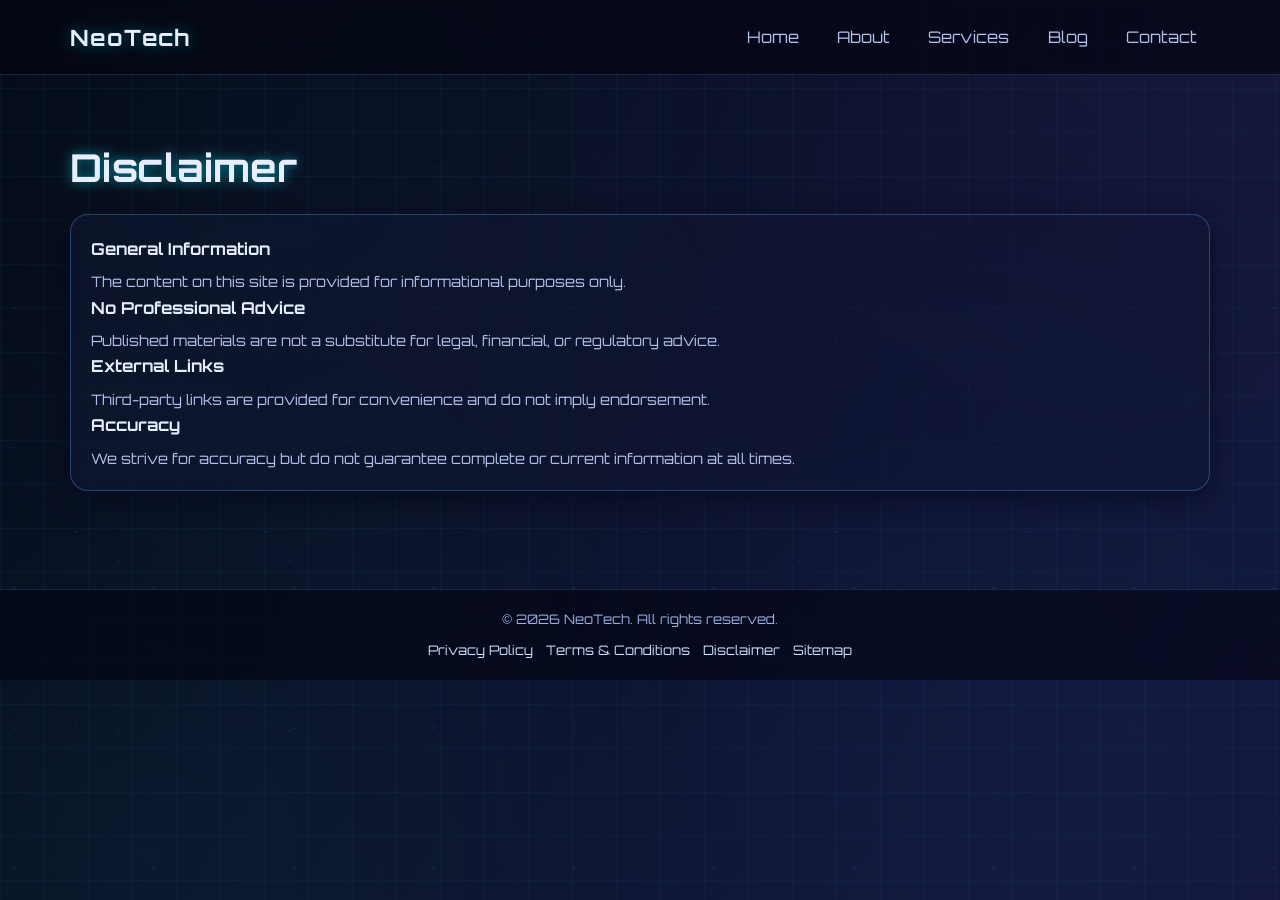
<file: disclaimer.html>
<!DOCTYPE html>
<html lang="en">
<head>
  <meta name="google-adsense-account" content="ca-pub-1899909774554940">
  <meta charset="UTF-8" />
  <meta name="viewport" content="width=device-width, initial-scale=1.0" />
  <title>Disclaimer - NeoTech</title>
  <meta name="description" content="Read NeoTech disclaimer regarding informational content, professional advice limitations, and external links." />
  <!-- Schema placeholder: add JSON-LD WebPage and Organization markup here for production -->
  <link rel="stylesheet" href="css/style.css" />
</head>
<body>
  <div class="particles" aria-hidden="true">
    <span class="particle"></span>
    <span class="particle"></span>
    <span class="particle"></span>
    <span class="particle"></span>
    <span class="particle"></span>
    <span class="particle"></span>
    <span class="particle"></span>
    <span class="particle"></span>
    <span class="particle"></span>
    <span class="particle"></span>
    <span class="particle"></span>
    <span class="particle"></span>
    <span class="particle"></span>
    <span class="particle"></span>
    <span class="particle"></span>
    <span class="particle"></span>
    <span class="particle"></span>
    <span class="particle"></span>
    <span class="particle"></span>
    <span class="particle"></span>
    <span class="particle"></span>
    <span class="particle"></span>
    <span class="particle"></span>
    <span class="particle"></span>
    <span class="particle"></span>
    <span class="particle"></span>
    <span class="particle"></span>
    <span class="particle"></span>
    <span class="particle"></span>
    <span class="particle"></span>
  </div>
  <header class="site-header">
    <nav class="navbar container">
      <a class="brand" href="index.html">NeoTech</a>
      <input class="nav-toggle" type="checkbox" id="menu-toggle-disclaimer" />
      <label class="nav-toggle-label" for="menu-toggle-disclaimer" aria-label="Toggle navigation menu"><span></span></label>
      <ul class="nav-links">
        <li><a href="index.html">Home</a></li>
        <li><a href="about.html">About</a></li>
        <li><a href="services.html">Services</a></li>
        <li><a href="blog.html">Blog</a></li>
        <li><a href="contact.html">Contact</a></li>
      </ul>
    </nav>
  </header>

  <main class="section container">
    <h1 class="section-title">Disclaimer</h1>
    <div class="glass-card">
      <h2>General Information</h2>
      <p>The content on this site is provided for informational purposes only.</p>
      <h2>No Professional Advice</h2>
      <p>Published materials are not a substitute for legal, financial, or regulatory advice.</p>
      <h2>External Links</h2>
      <p>Third-party links are provided for convenience and do not imply endorsement.</p>
      <h2>Accuracy</h2>
      <p>We strive for accuracy but do not guarantee complete or current information at all times.</p>
    </div>
  </main>

  <footer class="site-footer">
    <p>&copy; 2026 NeoTech. All rights reserved.</p>
    <div class="footer-links legal-list">
      <a href="privacy.html">Privacy Policy</a>
      <a href="terms.html">Terms & Conditions</a>
      <a href="disclaimer.html">Disclaimer</a>
      <a href="sitemap.html">Sitemap</a>
    </div>
  </footer>
</body>
</html>
</file>
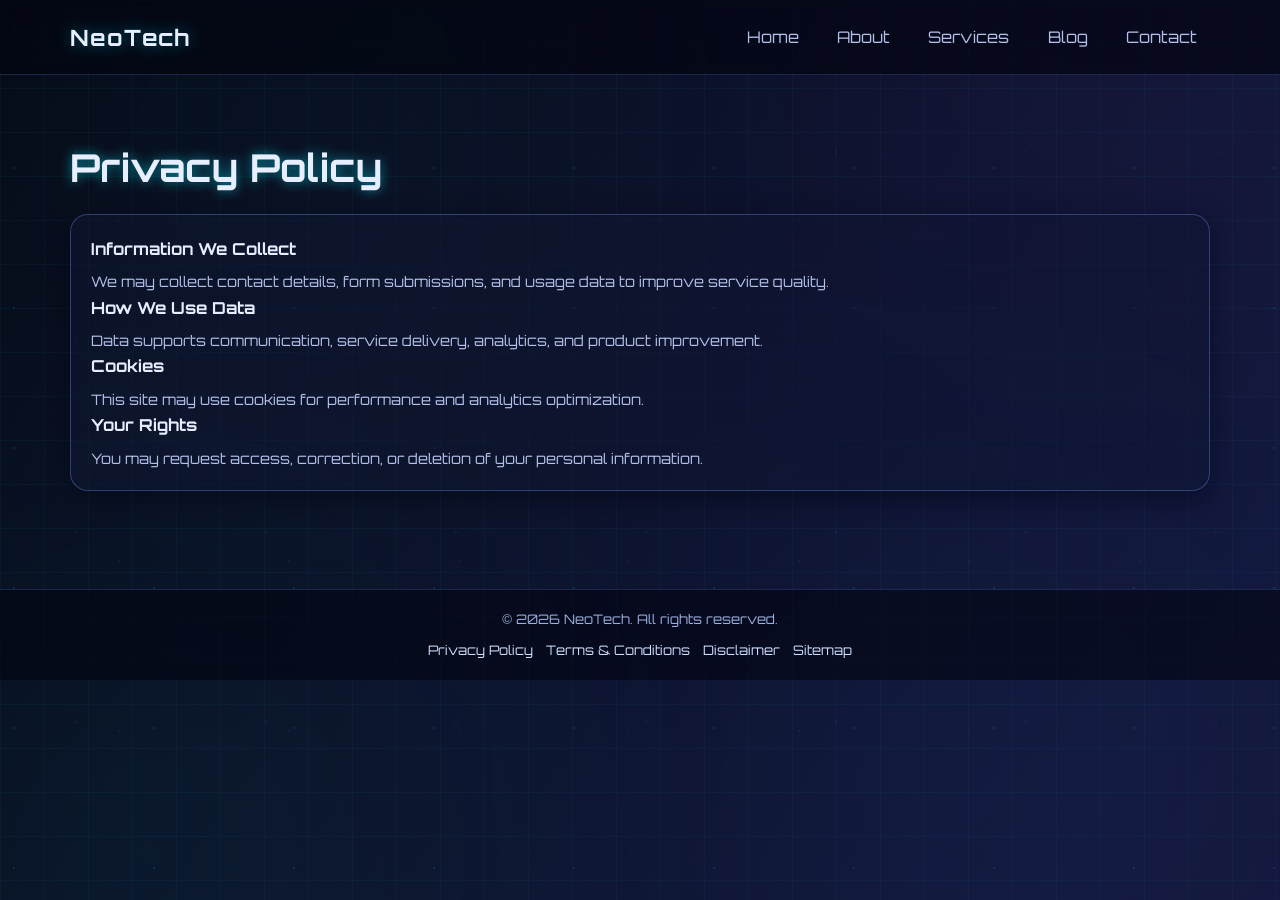
<file: privacy.html>
<!DOCTYPE html>
<html lang="en">
<head>
  <meta name="google-adsense-account" content="ca-pub-1899909774554940">
  <meta charset="UTF-8" />
  <meta name="viewport" content="width=device-width, initial-scale=1.0" />
  <title>Privacy Policy - NeoTech</title>
  <meta name="description" content="Read NeoTech privacy policy covering data collection, processing, cookies, and user rights across our website and services." />
  <!-- Schema placeholder: add JSON-LD WebPage and Organization markup here for production -->
  <link rel="stylesheet" href="css/style.css" />
</head>
<body>
  <div class="particles" aria-hidden="true">
    <span class="particle"></span>
    <span class="particle"></span>
    <span class="particle"></span>
    <span class="particle"></span>
    <span class="particle"></span>
    <span class="particle"></span>
    <span class="particle"></span>
    <span class="particle"></span>
    <span class="particle"></span>
    <span class="particle"></span>
    <span class="particle"></span>
    <span class="particle"></span>
    <span class="particle"></span>
    <span class="particle"></span>
    <span class="particle"></span>
    <span class="particle"></span>
    <span class="particle"></span>
    <span class="particle"></span>
    <span class="particle"></span>
    <span class="particle"></span>
    <span class="particle"></span>
    <span class="particle"></span>
    <span class="particle"></span>
    <span class="particle"></span>
    <span class="particle"></span>
    <span class="particle"></span>
    <span class="particle"></span>
    <span class="particle"></span>
    <span class="particle"></span>
    <span class="particle"></span>
  </div>
  <header class="site-header">
    <nav class="navbar container">
      <a class="brand" href="index.html">NeoTech</a>
      <input class="nav-toggle" type="checkbox" id="menu-toggle-privacy" />
      <label class="nav-toggle-label" for="menu-toggle-privacy" aria-label="Toggle navigation menu"><span></span></label>
      <ul class="nav-links">
        <li><a href="index.html">Home</a></li>
        <li><a href="about.html">About</a></li>
        <li><a href="services.html">Services</a></li>
        <li><a href="blog.html">Blog</a></li>
        <li><a href="contact.html">Contact</a></li>
      </ul>
    </nav>
  </header>

  <main class="section container">
    <h1 class="section-title">Privacy Policy</h1>
    <div class="glass-card">
      <h2>Information We Collect</h2>
      <p>We may collect contact details, form submissions, and usage data to improve service quality.</p>
      <h2>How We Use Data</h2>
      <p>Data supports communication, service delivery, analytics, and product improvement.</p>
      <h2>Cookies</h2>
      <p>This site may use cookies for performance and analytics optimization.</p>
      <h2>Your Rights</h2>
      <p>You may request access, correction, or deletion of your personal information.</p>
    </div>
  </main>

  <footer class="site-footer">
    <p>&copy; 2026 NeoTech. All rights reserved.</p>
    <div class="footer-links legal-list">
      <a href="privacy.html">Privacy Policy</a>
      <a href="terms.html">Terms & Conditions</a>
      <a href="disclaimer.html">Disclaimer</a>
      <a href="sitemap.html">Sitemap</a>
    </div>
  </footer>
</body>
</html>
</file>
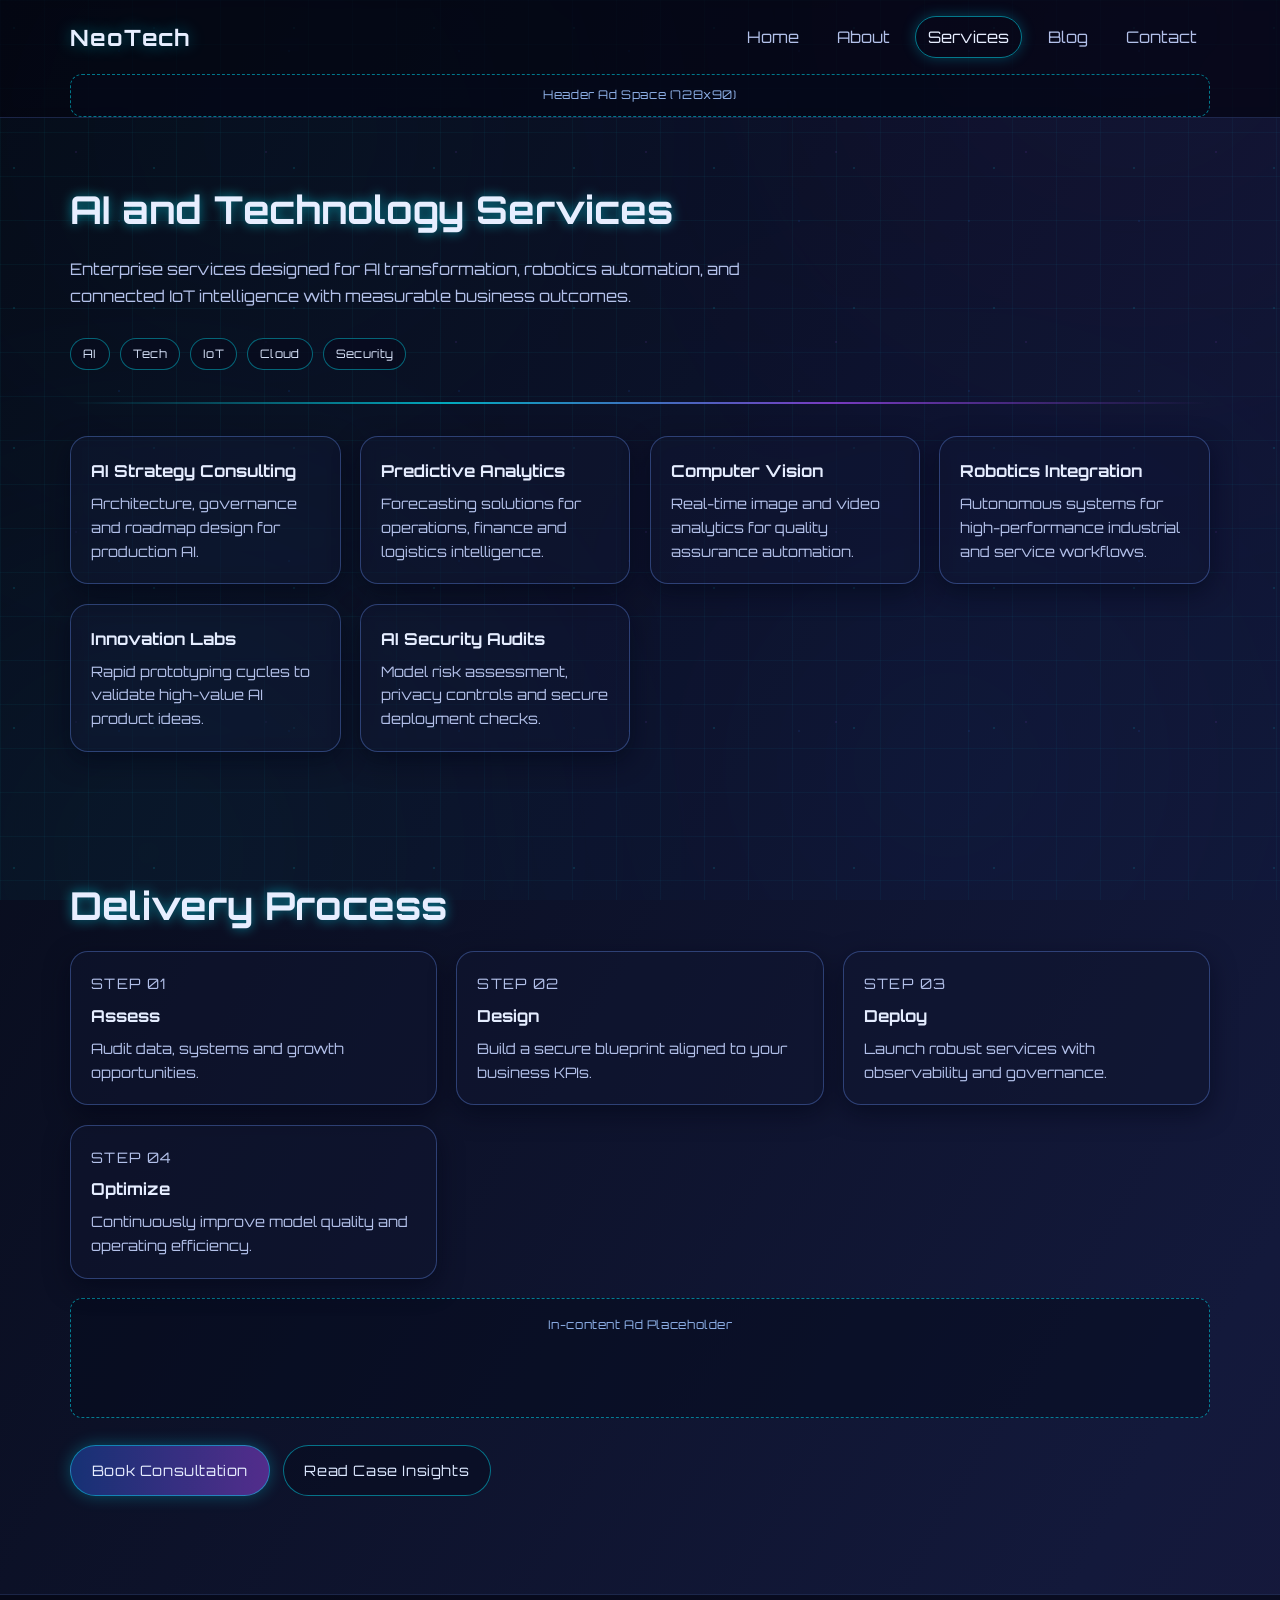
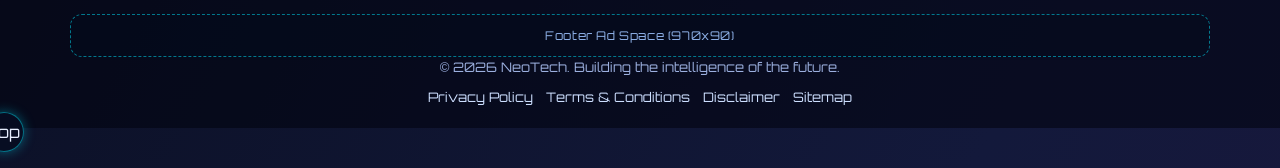
<file: services.html>
<!DOCTYPE html>
<html lang="en">
<head>
  <meta name="google-adsense-account" content="ca-pub-1899909774554940">
  <meta charset="UTF-8" />
  <meta name="viewport" content="width=device-width, initial-scale=1.0" />
  <title>NeoTech Services - AI Consulting, Robotics and IoT Solutions</title>
  <meta name="description" content="Explore NeoTech services including AI strategy consulting, predictive analytics, computer vision, robotics integration and secure innovation programs." />
  <!-- Schema placeholder: add JSON-LD Service and Organization markup here for production -->
  <link rel="stylesheet" href="css/style.css" />
  <script async src="https://www.googletagmanager.com/gtag/js?id=G-MG4G6EGJZ9"></script>
<script>
  window.dataLayer = window.dataLayer || [];
  function gtag(){dataLayer.push(arguments);}
  gtag('js', new Date());

  gtag('config', 'G-MG4G6EGJZ9');
</script>
</head>
<body>
  <div class="particles" aria-hidden="true">
    <span class="particle"></span>
    <span class="particle"></span>
    <span class="particle"></span>
    <span class="particle"></span>
    <span class="particle"></span>
    <span class="particle"></span>
    <span class="particle"></span>
    <span class="particle"></span>
    <span class="particle"></span>
    <span class="particle"></span>
    <span class="particle"></span>
    <span class="particle"></span>
    <span class="particle"></span>
    <span class="particle"></span>
    <span class="particle"></span>
    <span class="particle"></span>
    <span class="particle"></span>
    <span class="particle"></span>
    <span class="particle"></span>
    <span class="particle"></span>
    <span class="particle"></span>
    <span class="particle"></span>
    <span class="particle"></span>
    <span class="particle"></span>
    <span class="particle"></span>
    <span class="particle"></span>
    <span class="particle"></span>
    <span class="particle"></span>
    <span class="particle"></span>
    <span class="particle"></span>
  </div>
  <header class="site-header">
    <nav class="navbar container">
      <a class="brand" href="index.html">NeoTech</a>
      <input class="nav-toggle" type="checkbox" id="menu-toggle-services" />
      <label class="nav-toggle-label" for="menu-toggle-services" aria-label="Toggle navigation menu"><span></span></label>
      <ul class="nav-links">
        <li><a href="index.html">Home</a></li>
        <li><a href="about.html">About</a></li>
        <li><a class="active" href="services.html">Services</a></li>
        <li><a href="blog.html">Blog</a></li>
        <li><a href="contact.html">Contact</a></li>
      </ul>
    </nav>
    <div class="container ad-slot ad-header"><span>Header Ad Space (728x90)</span></div>
  </header>

  <main>
    <section class="section container">
      <h1 class="section-title">AI and Technology Services</h1>
      <p class="section-subtitle">
        Enterprise services designed for AI transformation, robotics automation, and connected
        IoT intelligence with measurable business outcomes.
      </p>
      <div class="chip-list">
        <span class="chip">AI</span>
        <span class="chip">Tech</span>
        <span class="chip">IoT</span>
        <span class="chip">Cloud</span>
        <span class="chip">Security</span>
      </div>
      <div class="separator"></div>

      <div class="card-grid">
        <article class="glass-card service-card"><h2>AI Strategy Consulting</h2><p>Architecture, governance and roadmap design for production AI.</p></article>
        <article class="glass-card service-card"><h2>Predictive Analytics</h2><p>Forecasting solutions for operations, finance and logistics intelligence.</p></article>
        <article class="glass-card service-card"><h2>Computer Vision</h2><p>Real-time image and video analytics for quality assurance automation.</p></article>
        <article class="glass-card service-card"><h2>Robotics Integration</h2><p>Autonomous systems for high-performance industrial and service workflows.</p></article>
        <article class="glass-card service-card"><h2>Innovation Labs</h2><p>Rapid prototyping cycles to validate high-value AI product ideas.</p></article>
        <article class="glass-card service-card"><h2>AI Security Audits</h2><p>Model risk assessment, privacy controls and secure deployment checks.</p></article>
      </div>
    </section>

    <section class="section container compact-top">
      <h2 class="section-title">Delivery Process</h2>
      <div class="split-grid">
        <article class="glass-card"><p class="timeline-kicker">Step 01</p><h3>Assess</h3><p>Audit data, systems and growth opportunities.</p></article>
        <article class="glass-card"><p class="timeline-kicker">Step 02</p><h3>Design</h3><p>Build a secure blueprint aligned to your business KPIs.</p></article>
        <article class="glass-card"><p class="timeline-kicker">Step 03</p><h3>Deploy</h3><p>Launch robust services with observability and governance.</p></article>
        <article class="glass-card"><p class="timeline-kicker">Step 04</p><h3>Optimize</h3><p>Continuously improve model quality and operating efficiency.</p></article>
      </div>
      <div class="ad-slot ad-inline"><span>In-content Ad Placeholder</span></div>
      <div class="cta-row">
        <a class="btn-glow" href="contact.html" data-track="services-consult-cta">Book Consultation</a>
        <a class="btn-outline" href="blog.html" data-track="services-blog-cta">Read Case Insights</a>
      </div>
    </section>
  </main>

  <footer class="site-footer">
    <div class="ad-slot ad-footer container"><span>Footer Ad Space (970x90)</span></div>
    <p>&copy; 2026 NeoTech. Building the intelligence of the future.</p>
    <div class="footer-links legal-list">
      <a href="privacy.html">Privacy Policy</a>
      <a href="terms.html">Terms & Conditions</a>
      <a href="disclaimer.html">Disclaimer</a>
      <a href="sitemap.html">Sitemap</a>
    </div>
  </footer>

  <a class="back-to-top" href="#" aria-label="Back to top">Top</a>
</body>
</html>
</file>
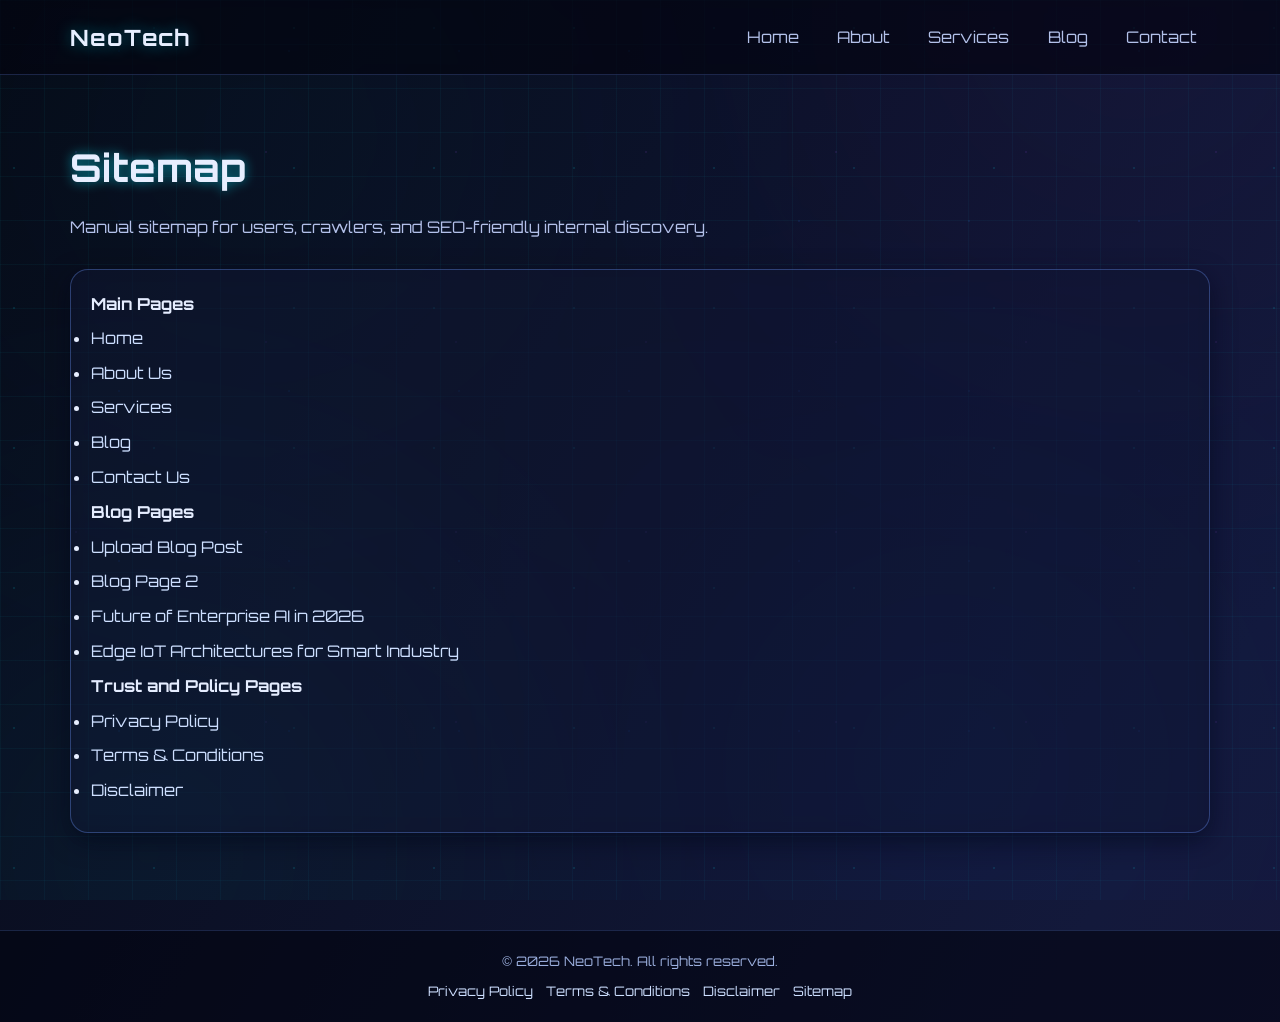
<file: sitemap.html>
<!DOCTYPE html>
<html lang="en">
<head>
  <meta name="google-adsense-account" content="ca-pub-1899909774554940">
  <meta charset="UTF-8" />
  <meta name="viewport" content="width=device-width, initial-scale=1.0" />
  <title>Sitemap - NeoTech Pages</title>
  <meta name="description" content="Manual HTML sitemap for NeoTech including all core pages, blog articles, trust pages, and contact resources." />
  <!-- Schema placeholder: add JSON-LD SiteNavigationElement and WebPage markup here for production -->
  <link rel="stylesheet" href="css/style.css" />
</head>
<body>
  <div class="particles" aria-hidden="true">
    <span class="particle"></span>
    <span class="particle"></span>
    <span class="particle"></span>
    <span class="particle"></span>
    <span class="particle"></span>
    <span class="particle"></span>
    <span class="particle"></span>
    <span class="particle"></span>
    <span class="particle"></span>
    <span class="particle"></span>
    <span class="particle"></span>
    <span class="particle"></span>
    <span class="particle"></span>
    <span class="particle"></span>
    <span class="particle"></span>
    <span class="particle"></span>
    <span class="particle"></span>
    <span class="particle"></span>
    <span class="particle"></span>
    <span class="particle"></span>
    <span class="particle"></span>
    <span class="particle"></span>
    <span class="particle"></span>
    <span class="particle"></span>
    <span class="particle"></span>
    <span class="particle"></span>
    <span class="particle"></span>
    <span class="particle"></span>
    <span class="particle"></span>
    <span class="particle"></span>
  </div>
  <header class="site-header">
    <nav class="navbar container">
      <a class="brand" href="index.html">NeoTech</a>
      <input class="nav-toggle" type="checkbox" id="menu-toggle-sitemap" />
      <label class="nav-toggle-label" for="menu-toggle-sitemap" aria-label="Toggle navigation menu"><span></span></label>
      <ul class="nav-links">
        <li><a href="index.html">Home</a></li>
        <li><a href="about.html">About</a></li>
        <li><a href="services.html">Services</a></li>
        <li><a href="blog.html">Blog</a></li>
        <li><a href="contact.html">Contact</a></li>
      </ul>
    </nav>
  </header>

  <main class="section container">
    <h1 class="section-title">Sitemap</h1>
    <p class="section-subtitle">Manual sitemap for users, crawlers, and SEO-friendly internal discovery.</p>

    <div class="glass-card">
      <h2>Main Pages</h2>
      <ul class="sitemap-list">
        <li><a href="index.html">Home</a></li>
        <li><a href="about.html">About Us</a></li>
        <li><a href="services.html">Services</a></li>
        <li><a href="blog.html">Blog</a></li>
        <li><a href="contact.html">Contact Us</a></li>
      </ul>

      <h2>Blog Pages</h2>
      <ul class="sitemap-list">
        <li><a href="blog-upload.html">Upload Blog Post</a></li>
        <li><a href="blog-page-2.html">Blog Page 2</a></li>
        <li><a href="blog-post-ai-future.html">Future of Enterprise AI in 2026</a></li>
        <li><a href="blog-post-iot-edge.html">Edge IoT Architectures for Smart Industry</a></li>
      </ul>

      <h2>Trust and Policy Pages</h2>
      <ul class="sitemap-list">
        <li><a href="privacy.html">Privacy Policy</a></li>
        <li><a href="terms.html">Terms & Conditions</a></li>
        <li><a href="disclaimer.html">Disclaimer</a></li>
      </ul>
    </div>
  </main>

  <footer class="site-footer">
    <p>&copy; 2026 NeoTech. All rights reserved.</p>
    <div class="footer-links legal-list">
      <a href="privacy.html">Privacy Policy</a>
      <a href="terms.html">Terms & Conditions</a>
      <a href="disclaimer.html">Disclaimer</a>
      <a href="sitemap.html">Sitemap</a>
    </div>
  </footer>
</body>
</html>
</file>
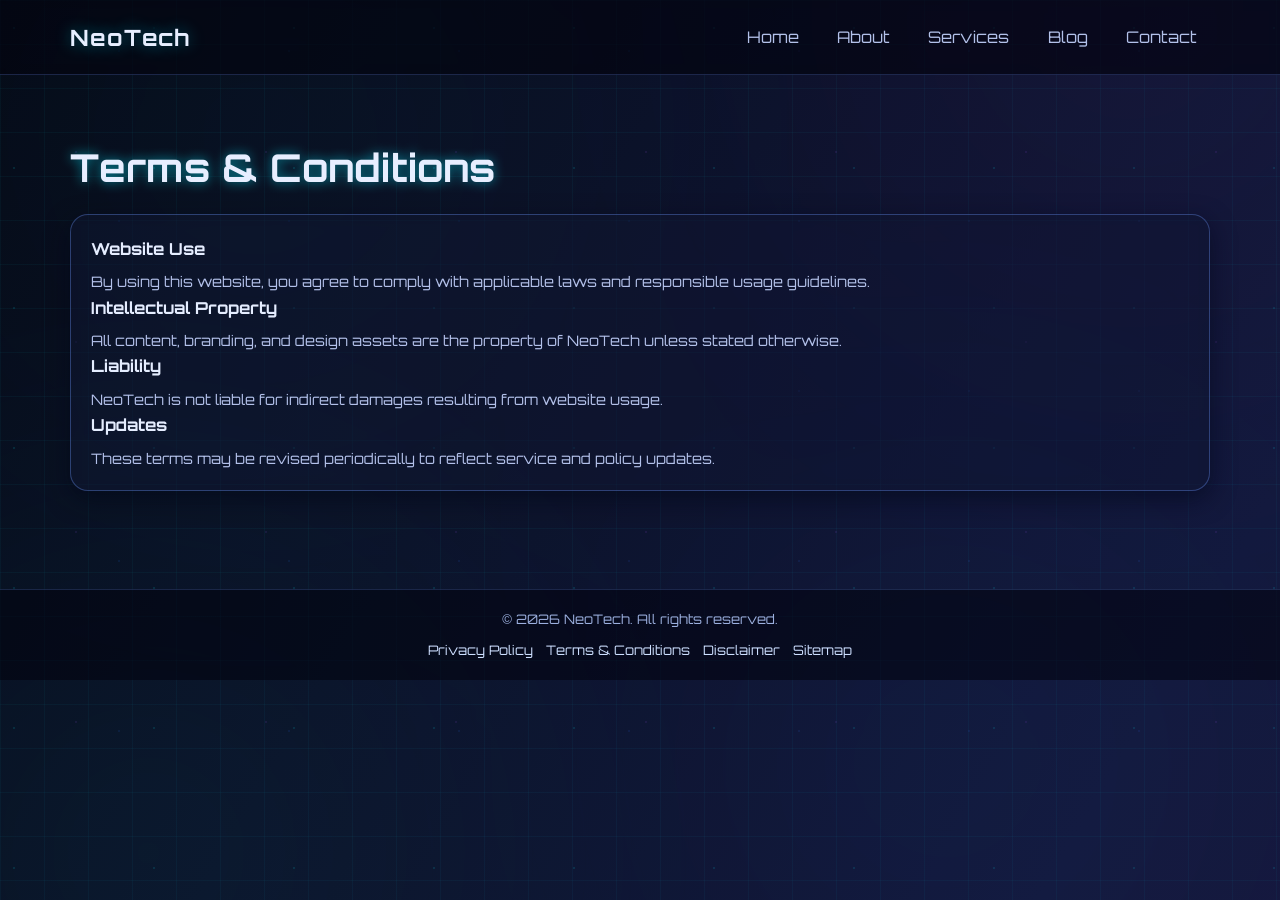
<file: terms.html>
<!DOCTYPE html>
<html lang="en">
<head>
  <meta charset="UTF-8" />
  <meta name="viewport" content="width=device-width, initial-scale=1.0" />
  <title>Terms and Conditions - NeoTech</title>
  <meta name="description" content="Review NeoTech terms and conditions for website usage, intellectual property, liability limitations, and user responsibilities." />
  <!-- Schema placeholder: add JSON-LD WebPage and Organization markup here for production -->
  <link rel="stylesheet" href="css/style.css" />
</head>
<body>
  <div class="particles" aria-hidden="true">
    <span class="particle"></span>
    <span class="particle"></span>
    <span class="particle"></span>
    <span class="particle"></span>
    <span class="particle"></span>
    <span class="particle"></span>
    <span class="particle"></span>
    <span class="particle"></span>
    <span class="particle"></span>
    <span class="particle"></span>
    <span class="particle"></span>
    <span class="particle"></span>
    <span class="particle"></span>
    <span class="particle"></span>
    <span class="particle"></span>
    <span class="particle"></span>
    <span class="particle"></span>
    <span class="particle"></span>
    <span class="particle"></span>
    <span class="particle"></span>
    <span class="particle"></span>
    <span class="particle"></span>
    <span class="particle"></span>
    <span class="particle"></span>
    <span class="particle"></span>
    <span class="particle"></span>
    <span class="particle"></span>
    <span class="particle"></span>
    <span class="particle"></span>
    <span class="particle"></span>
  </div>
  <header class="site-header">
    <nav class="navbar container">
      <a class="brand" href="index.html">NeoTech</a>
      <input class="nav-toggle" type="checkbox" id="menu-toggle-terms" />
      <label class="nav-toggle-label" for="menu-toggle-terms" aria-label="Toggle navigation menu"><span></span></label>
      <ul class="nav-links">
        <li><a href="index.html">Home</a></li>
        <li><a href="about.html">About</a></li>
        <li><a href="services.html">Services</a></li>
        <li><a href="blog.html">Blog</a></li>
        <li><a href="contact.html">Contact</a></li>
      </ul>
    </nav>
  </header>

  <main class="section container">
    <h1 class="section-title">Terms & Conditions</h1>
    <div class="glass-card">
      <h2>Website Use</h2>
      <p>By using this website, you agree to comply with applicable laws and responsible usage guidelines.</p>
      <h2>Intellectual Property</h2>
      <p>All content, branding, and design assets are the property of NeoTech unless stated otherwise.</p>
      <h2>Liability</h2>
      <p>NeoTech is not liable for indirect damages resulting from website usage.</p>
      <h2>Updates</h2>
      <p>These terms may be revised periodically to reflect service and policy updates.</p>
    </div>
  </main>

  <footer class="site-footer">
    <p>&copy; 2026 NeoTech. All rights reserved.</p>
    <div class="footer-links legal-list">
      <a href="privacy.html">Privacy Policy</a>
      <a href="terms.html">Terms & Conditions</a>
      <a href="disclaimer.html">Disclaimer</a>
      <a href="sitemap.html">Sitemap</a>
    </div>
  </footer>
</body>
</html>
</file>
<file: css/style.css>
/* Google font for futuristic typography */
@import url('https://fonts.googleapis.com/css2?family=Orbitron:wght@400;500;600;700;800&display=swap');

:root {
  --bg-main: #060a16;
  --bg-deep: #02040d;
  --surface: rgba(16, 22, 48, 0.52);
  --surface-border: rgba(110, 152, 255, 0.34);
  --text-main: #e7eeff;
  --text-soft: #b3c1ea;
  --cyan: #00eaff;
  --blue: #2a6cff;
  --purple: #a54dff;
  --radius-lg: 18px;
  --radius-md: 12px;
  --space-section: 4.6rem;
  --line-glow: linear-gradient(90deg, transparent, rgba(0, 234, 255, 0.7), rgba(165, 77, 255, 0.7), transparent);
}

* {
  margin: 0;
  padding: 0;
  box-sizing: border-box;
}

html,
body {
  min-height: 100%;
}

body {
  font-family: 'Orbitron', sans-serif;
  color: var(--text-main);
  line-height: 1.65;
  overflow-x: hidden;
  position: relative;
  isolation: isolate;
  background: linear-gradient(120deg, #060a16, #13193b, #25133f, #041322);
  background-size: 260% 260%;
  animation: gradientShift 16s ease infinite;
}

body::before {
  content: '';
  position: fixed;
  inset: 0;
  pointer-events: none;
  background-image:
    linear-gradient(rgba(0, 234, 255, 0.04) 1px, transparent 1px),
    linear-gradient(90deg, rgba(0, 234, 255, 0.04) 1px, transparent 1px);
  background-size: 44px 44px;
  z-index: -2;
}

.particles {
  position: fixed;
  inset: 0;
  z-index: 2;
  pointer-events: none;
  overflow: hidden;
  opacity: 0.95;
  mix-blend-mode: screen;
  background-image:
    radial-gradient(circle at 10% 20%, rgba(0, 234, 255, 0.12) 1px, transparent 1px),
    radial-gradient(circle at 70% 30%, rgba(42, 108, 255, 0.1) 1px, transparent 1px),
    radial-gradient(circle at 40% 80%, rgba(165, 77, 255, 0.1) 1px, transparent 1px);
  background-size: 140px 140px, 170px 170px, 190px 190px;
}

/* Keep all page content above the particle layer */
body > *:not(.particles) {
  position: relative;
  z-index: 3;
}

.particles::before,
.particles::after {
  content: '';
  position: absolute;
  inset: -20% -10%;
  pointer-events: none;
  opacity: 0.22;
  filter: blur(42px);
  background:
    radial-gradient(circle at 18% 82%, rgba(0, 234, 255, 0.35), transparent 36%),
    radial-gradient(circle at 82% 15%, rgba(165, 77, 255, 0.28), transparent 38%);
  animation: atmosphereDrift 24s ease-in-out infinite alternate;
}

.particles::after {
  opacity: 0.16;
  filter: blur(54px);
  background:
    radial-gradient(circle at 70% 75%, rgba(42, 108, 255, 0.34), transparent 40%),
    radial-gradient(circle at 25% 25%, rgba(0, 234, 255, 0.2), transparent 42%);
  animation-duration: 32s;
}

.particles .particle {
  --size: 8px;
  --left: 50%;
  --duration: 18s;
  --delay: 0s;
  --opacity: 0.72;
  --blur: 0.3px;
  --drift: 20px;
  --tone: #00eaff;
  position: absolute;
  display: block;
  left: var(--left);
  bottom: -20vh;
  width: var(--size);
  height: var(--size);
  border-radius: 50%;
  opacity: 0;
  color: var(--tone);
  background: currentColor;
  filter: blur(var(--blur));
  box-shadow: 0 0 16px currentColor, 0 0 28px currentColor;
  transform: translateZ(0);
  will-change: transform, opacity, filter;
  animation:
    floatUp var(--duration) linear infinite,
    driftSide calc(var(--duration) * 0.42) ease-in-out infinite alternate,
    pulseGlow calc(var(--duration) * 0.24) ease-in-out infinite;
  animation-delay: var(--delay), var(--delay), var(--delay);
}

/* Bonus shape variations: circles, lines, and micro-squares */
.particles .particle:nth-child(5n) {
  width: 2px;
  height: 18px;
  border-radius: 999px;
  box-shadow: 0 0 10px currentColor;
}

.particles .particle:nth-child(8n) {
  width: 4px;
  height: 4px;
  border-radius: 2px;
}

/* Random-like distribution and depth layers */
.particles .particle:nth-child(1)  { --left: 3%;  --size: 4px; --duration: 28s; --delay: -8s;  --opacity: 0.24; --blur: 1.3px; --drift: 12px; --tone: #2a6cff; }
.particles .particle:nth-child(2)  { --left: 7%;  --size: 8px; --duration: 15s; --delay: -3s;  --opacity: 0.52; --blur: 0.2px; --drift: 34px; --tone: #00eaff; }
.particles .particle:nth-child(3)  { --left: 11%; --size: 5px; --duration: 22s; --delay: -15s; --opacity: 0.36; --blur: 0.9px; --drift: 18px; --tone: #a54dff; }
.particles .particle:nth-child(4)  { --left: 15%; --size: 10px; --duration: 13s; --delay: -6s;  --opacity: 0.62; --blur: 0px;   --drift: 36px; --tone: #00eaff; }
.particles .particle:nth-child(5)  { --left: 19%; --size: 6px; --duration: 20s; --delay: -10s; --opacity: 0.42; --blur: 0.7px; --drift: 20px; --tone: #2a6cff; }
.particles .particle:nth-child(6)  { --left: 23%; --size: 9px; --duration: 14s; --delay: -1s;  --opacity: 0.58; --blur: 0.1px; --drift: 30px; --tone: #a54dff; }
.particles .particle:nth-child(7)  { --left: 27%; --size: 3px; --duration: 29s; --delay: -20s; --opacity: 0.2;  --blur: 1.5px; --drift: 11px; --tone: #00eaff; }
.particles .particle:nth-child(8)  { --left: 31%; --size: 7px; --duration: 19s; --delay: -12s; --opacity: 0.46; --blur: 0.5px; --drift: 24px; --tone: #2a6cff; }
.particles .particle:nth-child(9)  { --left: 35%; --size: 11px;--duration: 12s; --delay: -4s;  --opacity: 0.68; --blur: 0px;   --drift: 40px; --tone: #a54dff; }
.particles .particle:nth-child(10) { --left: 39%; --size: 5px; --duration: 23s; --delay: -16s; --opacity: 0.35; --blur: 1px;   --drift: 16px; --tone: #00eaff; }
.particles .particle:nth-child(11) { --left: 43%; --size: 8px; --duration: 16s; --delay: -5s;  --opacity: 0.55; --blur: 0.2px; --drift: 28px; --tone: #2a6cff; }
.particles .particle:nth-child(12) { --left: 47%; --size: 4px; --duration: 26s; --delay: -18s; --opacity: 0.28; --blur: 1.2px; --drift: 13px; --tone: #a54dff; }
.particles .particle:nth-child(13) { --left: 51%; --size: 9px; --duration: 14s; --delay: -2s;  --opacity: 0.57; --blur: 0.1px; --drift: 33px; --tone: #00eaff; }
.particles .particle:nth-child(14) { --left: 55%; --size: 6px; --duration: 21s; --delay: -11s; --opacity: 0.4;  --blur: 0.8px; --drift: 19px; --tone: #2a6cff; }
.particles .particle:nth-child(15) { --left: 59%; --size: 10px;--duration: 13s; --delay: -7s;  --opacity: 0.63; --blur: 0px;   --drift: 35px; --tone: #a54dff; }
.particles .particle:nth-child(16) { --left: 63%; --size: 3px; --duration: 30s; --delay: -21s; --opacity: 0.18; --blur: 1.6px; --drift: 10px; --tone: #00eaff; }
.particles .particle:nth-child(17) { --left: 67%; --size: 7px; --duration: 18s; --delay: -9s;  --opacity: 0.47; --blur: 0.5px; --drift: 22px; --tone: #2a6cff; }
.particles .particle:nth-child(18) { --left: 71%; --size: 11px;--duration: 12s; --delay: -3s;  --opacity: 0.69; --blur: 0px;   --drift: 41px; --tone: #a54dff; }
.particles .particle:nth-child(19) { --left: 75%; --size: 5px; --duration: 24s; --delay: -17s; --opacity: 0.33; --blur: 1.1px; --drift: 14px; --tone: #00eaff; }
.particles .particle:nth-child(20) { --left: 79%; --size: 8px; --duration: 16s; --delay: -6s;  --opacity: 0.54; --blur: 0.2px; --drift: 29px; --tone: #2a6cff; }
.particles .particle:nth-child(21) { --left: 83%; --size: 4px; --duration: 27s; --delay: -19s; --opacity: 0.26; --blur: 1.3px; --drift: 12px; --tone: #a54dff; }
.particles .particle:nth-child(22) { --left: 86%; --size: 9px; --duration: 15s; --delay: -4s;  --opacity: 0.6;  --blur: 0.1px; --drift: 31px; --tone: #00eaff; }
.particles .particle:nth-child(23) { --left: 89%; --size: 6px; --duration: 22s; --delay: -13s; --opacity: 0.39; --blur: 0.9px; --drift: 18px; --tone: #2a6cff; }
.particles .particle:nth-child(24) { --left: 92%; --size: 10px;--duration: 13s; --delay: -8s;  --opacity: 0.64; --blur: 0px;   --drift: 37px; --tone: #a54dff; }
.particles .particle:nth-child(25) { --left: 95%; --size: 3px; --duration: 31s; --delay: -22s; --opacity: 0.16; --blur: 1.7px; --drift: 9px;  --tone: #00eaff; }
.particles .particle:nth-child(26) { --left: 12%; --size: 7px; --duration: 19s; --delay: -14s; --opacity: 0.45; --blur: 0.6px; --drift: 23px; --tone: #2a6cff; }
.particles .particle:nth-child(27) { --left: 28%; --size: 5px; --duration: 25s; --delay: -2s;  --opacity: 0.34; --blur: 1px;   --drift: 15px; --tone: #a54dff; }
.particles .particle:nth-child(28) { --left: 46%; --size: 8px; --duration: 17s; --delay: -11s; --opacity: 0.53; --blur: 0.3px; --drift: 27px; --tone: #00eaff; }
.particles .particle:nth-child(29) { --left: 64%; --size: 6px; --duration: 21s; --delay: -5s;  --opacity: 0.38; --blur: 0.9px; --drift: 19px; --tone: #2a6cff; }
.particles .particle:nth-child(30) { --left: 82%; --size: 9px; --duration: 15s; --delay: -16s; --opacity: 0.59; --blur: 0.2px; --drift: 32px; --tone: #a54dff; }

/* Stronger fallback visibility in case custom props are overridden */
.particles .particle:nth-child(2n) {
  opacity: 0.65;
}

@keyframes floatUp {
  0% {
    transform: translate3d(0, 0, 0);
    opacity: 0;
  }

  10% {
    opacity: var(--opacity);
  }

  85% {
    opacity: var(--opacity);
  }

  100% {
    transform: translate3d(0, -122vh, 0);
    opacity: 0;
  }
}

@keyframes driftSide {
  0% {
    margin-left: 0;
  }

  50% {
    margin-left: var(--drift);
  }

  100% {
    margin-left: calc(var(--drift) * -0.7);
  }
}

@keyframes pulseGlow {
  0%,
  100% {
    filter: blur(var(--blur)) brightness(0.9);
  }

  50% {
    filter: blur(calc(var(--blur) + 0.6px)) brightness(1.25);
  }
}

@keyframes atmosphereDrift {
  0% {
    transform: translate3d(-1.5%, 0, 0) scale(1);
  }

  50% {
    transform: translate3d(1.8%, -1.2%, 0) scale(1.05);
  }

  100% {
    transform: translate3d(-0.6%, 1.4%, 0) scale(1.02);
  }
}

.container {
  width: min(1140px, 92%);
  margin: 0 auto;
}

.section {
  padding: var(--space-section) 0;
}

.compact-top {
  padding-top: 1.3rem;
}

.separator {
  height: 2px;
  width: 100%;
  background: var(--line-glow);
  margin: 2rem 0;
  border-radius: 999px;
}

.section-title {
  font-size: clamp(1.9rem, 3vw, 2.9rem);
  margin-bottom: 0.9rem;
  text-shadow: 0 0 12px rgba(0, 234, 255, 0.55);
}

.section-subtitle {
  color: var(--text-soft);
  max-width: 760px;
  margin-bottom: 1.8rem;
}

.site-header {
  position: sticky;
  top: 0;
  z-index: 30;
  backdrop-filter: blur(10px);
  background: rgba(3, 5, 16, 0.7);
  border-bottom: 1px solid rgba(110, 152, 255, 0.22);
}

.navbar {
  display: flex;
  align-items: center;
  justify-content: space-between;
  min-height: 74px;
  gap: 1.2rem;
}

.brand {
  color: var(--text-main);
  text-decoration: none;
  font-size: 1.4rem;
  font-weight: 700;
  letter-spacing: 1px;
  text-shadow: 0 0 16px rgba(0, 234, 255, 0.4);
}

.nav-links {
  list-style: none;
  display: flex;
  align-items: center;
  gap: 0.75rem;
}

.nav-toggle {
  position: absolute;
  opacity: 0;
  width: 0;
  height: 0;
  pointer-events: none;
}

.nav-toggle-label {
  display: none;
  width: 42px;
  height: 42px;
  border: 1px solid rgba(0, 234, 255, 0.45);
  border-radius: 10px;
  background: rgba(6, 12, 31, 0.72);
  cursor: pointer;
  align-items: center;
  justify-content: center;
}

.nav-toggle-label span,
.nav-toggle-label span::before,
.nav-toggle-label span::after {
  display: block;
  width: 18px;
  height: 2px;
  background: #d8e7ff;
  position: relative;
  transition: all 0.25s ease;
}

.nav-toggle-label span::before,
.nav-toggle-label span::after {
  content: '';
  position: absolute;
  left: 0;
}

.nav-toggle-label span::before {
  top: -6px;
}

.nav-toggle-label span::after {
  top: 6px;
}

.nav-links a {
  color: var(--text-soft);
  text-decoration: none;
  padding: 0.45rem 0.76rem;
  border-radius: 999px;
  border: 1px solid transparent;
  transition: all 0.25s ease;
}

.nav-links a:hover,
.nav-links a.active {
  color: var(--text-main);
  border-color: rgba(0, 234, 255, 0.5);
  box-shadow: 0 0 14px rgba(0, 234, 255, 0.25);
}

.hero {
  min-height: calc(100vh - 74px);
  display: flex;
  flex-direction: column;
  justify-content: center;
  align-items: flex-start;
  animation: fadeUp 0.85s ease both;
}

.eyebrow {
  color: var(--cyan);
  letter-spacing: 2px;
  font-size: 0.8rem;
  text-transform: uppercase;
  margin-bottom: 1rem;
}

.glow-title {
  font-size: clamp(2.2rem, 6vw, 4.8rem);
  line-height: 1.1;
  margin-bottom: 1.1rem;
  text-shadow:
    0 0 10px rgba(0, 234, 255, 0.74),
    0 0 26px rgba(42, 108, 255, 0.58),
    0 0 44px rgba(165, 77, 255, 0.44);
}

.btn-glow,
.btn-outline {
  display: inline-flex;
  align-items: center;
  justify-content: center;
  margin-top: 0.5rem;
  padding: 0.8rem 1.3rem;
  font-family: inherit;
  font-size: 0.9rem;
  letter-spacing: 0.6px;
  text-decoration: none;
  border-radius: 999px;
  cursor: pointer;
  transition: transform 0.24s ease, box-shadow 0.24s ease, border-color 0.24s ease;
}

.btn-glow {
  color: var(--text-main);
  background: linear-gradient(90deg, rgba(42, 108, 255, 0.36), rgba(165, 77, 255, 0.46));
  border: 1px solid rgba(0, 234, 255, 0.45);
  box-shadow: 0 0 16px rgba(0, 234, 255, 0.28);
}

.btn-glow:hover,
.btn-outline:hover {
  transform: translateY(-2px) scale(1.02);
  box-shadow: 0 0 18px rgba(0, 234, 255, 0.58), 0 0 30px rgba(165, 77, 255, 0.36);
}

.btn-outline {
  color: #dce8ff;
  border: 1px solid rgba(0, 234, 255, 0.46);
  background: rgba(8, 13, 32, 0.56);
}

.cta-row {
  display: flex;
  gap: 0.8rem;
  flex-wrap: wrap;
}

.card-grid {
  display: grid;
  grid-template-columns: repeat(auto-fit, minmax(230px, 1fr));
  gap: 1.2rem;
}

.split-grid {
  display: grid;
  grid-template-columns: repeat(auto-fit, minmax(280px, 1fr));
  gap: 1.2rem;
}

.three-col {
  grid-template-columns: repeat(auto-fit, minmax(240px, 1fr));
}

.glass-card {
  padding: 1.25rem;
  border-radius: var(--radius-lg);
  background: var(--surface);
  border: 1px solid var(--surface-border);
  backdrop-filter: blur(12px);
  box-shadow: 0 8px 24px rgba(2, 6, 22, 0.54);
  transition: transform 0.28s ease, box-shadow 0.28s ease, border-color 0.28s ease;
}

.glass-card:hover {
  transform: translateY(-4px);
  border-color: rgba(0, 234, 255, 0.62);
  box-shadow: 0 0 14px rgba(0, 234, 255, 0.24), 0 12px 28px rgba(2, 6, 22, 0.72);
}

.glass-card h2,
.glass-card h3 {
  font-size: 1.03rem;
  margin-bottom: 0.5rem;
  color: #e5edff;
}

.glass-card p {
  color: var(--text-soft);
  font-size: 0.9rem;
}

.service-card:hover {
  transform: translateY(-4px) scale(1.02);
}

.chip-list {
  display: flex;
  flex-wrap: wrap;
  gap: 0.62rem;
}

.chip {
  border: 1px solid rgba(0, 234, 255, 0.4);
  background: rgba(8, 12, 30, 0.74);
  color: #dce8ff;
  border-radius: 999px;
  padding: 0.34rem 0.75rem;
  font-size: 0.73rem;
  letter-spacing: 0.35px;
}

.stat-grid {
  display: grid;
  grid-template-columns: repeat(auto-fit, minmax(176px, 1fr));
  gap: 1rem;
}

.stat-card {
  text-align: center;
}

.stat-card h2 {
  color: var(--cyan);
  font-size: 1.45rem;
  margin-bottom: 0.3rem;
  text-shadow: 0 0 12px rgba(0, 234, 255, 0.55);
}

.stat-card p {
  font-size: 0.78rem;
}

.timeline {
  border-left: 2px solid rgba(0, 234, 255, 0.35);
  margin-left: 0.3rem;
  padding-left: 1.16rem;
  display: grid;
  gap: 0.95rem;
}

.timeline-item {
  position: relative;
}

.timeline-item::before {
  content: '';
  position: absolute;
  left: -1.86rem;
  top: 1.14rem;
  width: 11px;
  height: 11px;
  border-radius: 50%;
  background: var(--cyan);
  box-shadow: 0 0 12px rgba(0, 234, 255, 0.82);
}

.timeline-kicker {
  font-size: 0.68rem;
  letter-spacing: 1.35px;
  color: var(--cyan);
  text-transform: uppercase;
  margin-bottom: 0.35rem;
}

.ad-slot {
  border: 1px dashed rgba(0, 234, 255, 0.5);
  border-radius: var(--radius-md);
  text-align: center;
  color: #9ec4ff;
  background: rgba(5, 10, 28, 0.5);
}

.ad-slot span {
  display: block;
  font-size: 0.75rem;
  letter-spacing: 0.6px;
  opacity: 0.9;
}

.ad-header,
.ad-footer {
  padding: 0.65rem;
}

.ad-banner {
  min-height: 110px;
  padding: 1rem;
}

.ad-inline {
  min-height: 120px;
  padding: 1rem;
  margin: 1.2rem 0;
}

.ad-sidebar {
  min-height: 260px;
  padding: 1rem;
}

.page-grid {
  display: grid;
  grid-template-columns: minmax(0, 1fr) 290px;
  gap: 1.2rem;
}

.sidebar-panel {
  margin-bottom: 1rem;
}

.search-box input {
  width: 100%;
  border-radius: 999px;
  border: 1px solid rgba(110, 152, 255, 0.4);
  background: rgba(5, 9, 24, 0.6);
  color: var(--text-main);
  font-family: inherit;
  font-size: 0.84rem;
  padding: 0.65rem 0.85rem;
}

.search-box input:focus {
  outline: none;
  border-color: var(--cyan);
  box-shadow: 0 0 10px rgba(0, 234, 255, 0.26);
}

.featured-article {
  display: grid;
  grid-template-columns: 1.2fr 1fr;
  gap: 1rem;
  align-items: center;
}

.featured-article img,
.post-thumb {
  width: 100%;
  border-radius: var(--radius-md);
  border: 1px solid rgba(110, 152, 255, 0.34);
  object-fit: cover;
}

.featured-article img {
  min-height: 210px;
}

.post-thumb {
  height: 170px;
}

.post-meta {
  color: #9db2e6;
  font-size: 0.75rem;
  margin-bottom: 0.5rem;
}

.post-card .tags,
.author-box .tags {
  margin-top: 0.7rem;
}

.tags {
  display: flex;
  gap: 0.45rem;
  flex-wrap: wrap;
}

.tag {
  font-size: 0.68rem;
  border: 1px solid rgba(165, 77, 255, 0.5);
  color: #e6d9ff;
  border-radius: 999px;
  padding: 0.24rem 0.58rem;
}

.pagination {
  display: flex;
  justify-content: space-between;
  gap: 0.8rem;
  margin-top: 1.5rem;
}

.pagination .btn-outline,
.pagination .btn-glow {
  min-width: 120px;
}

.author-box {
  display: flex;
  gap: 1rem;
  align-items: flex-start;
}

.author-avatar {
  width: 68px;
  height: 68px;
  border-radius: 50%;
  object-fit: cover;
  border: 1px solid rgba(0, 234, 255, 0.44);
}

.comment-form textarea,
.comment-form input,
.newsletter input,
.contact-form textarea,
.contact-form input {
  width: 100%;
  background: rgba(5, 9, 24, 0.62);
  border: 1px solid rgba(110, 152, 255, 0.4);
  border-radius: var(--radius-md);
  color: var(--text-main);
  font-family: inherit;
  font-size: 0.88rem;
  padding: 0.74rem 0.82rem;
}

.upload-form {
  padding: 1.4rem;
}

.upload-grid {
  display: grid;
  grid-template-columns: repeat(2, minmax(0, 1fr));
  gap: 0.9rem;
  margin-bottom: 0.9rem;
}

.upload-field {
  display: flex;
  flex-direction: column;
  gap: 0.34rem;
}

.upload-wide {
  grid-column: 1 / -1;
}

.upload-field label {
  font-size: 0.76rem;
  letter-spacing: 0.4px;
  color: #c6d8ff;
}

.upload-form input,
.upload-form select,
.upload-form textarea {
  width: 100%;
  background: rgba(5, 9, 24, 0.62);
  border: 1px solid rgba(110, 152, 255, 0.4);
  border-radius: var(--radius-md);
  color: var(--text-main);
  font-family: inherit;
  font-size: 0.86rem;
  padding: 0.72rem 0.82rem;
}

.upload-form textarea {
  resize: vertical;
}

.upload-form input[type='file'] {
  border-style: dashed;
  background: rgba(5, 14, 30, 0.7);
}

.upload-form input:focus,
.upload-form select:focus,
.upload-form textarea:focus {
  outline: none;
  border-color: var(--cyan);
  box-shadow: 0 0 12px rgba(0, 234, 255, 0.28);
}

.newsletter {
  display: flex;
  gap: 0.6rem;
  flex-wrap: wrap;
}

.newsletter input {
  flex: 1;
  min-width: 220px;
}

.contact-wrap {
  max-width: 860px;
}

.contact-form,
.comment-form {
  padding: 1.4rem;
  border-radius: var(--radius-lg);
  background: rgba(8, 12, 30, 0.58);
  border: 1px solid rgba(110, 152, 255, 0.35);
  box-shadow: 0 12px 30px rgba(1, 4, 18, 0.6);
}

.form-group {
  position: relative;
  margin-bottom: 1.1rem;
}

.form-group input,
.form-group textarea {
  padding: 1.02rem 0.88rem 0.62rem;
}

.form-group textarea {
  min-height: 130px;
  resize: vertical;
}

.form-group label {
  position: absolute;
  left: 0.85rem;
  top: 0.86rem;
  color: #8ea5db;
  pointer-events: none;
  transition: all 0.24s ease;
  font-size: 0.82rem;
}

.form-group input:focus + label,
.form-group input:not(:placeholder-shown) + label,
.form-group textarea:focus + label,
.form-group textarea:not(:placeholder-shown) + label {
  top: 0.34rem;
  font-size: 0.66rem;
  color: var(--cyan);
}

.form-group input:focus,
.form-group textarea:focus,
.comment-form textarea:focus,
.comment-form input:focus,
.newsletter input:focus {
  outline: none;
  border-color: var(--cyan);
  box-shadow: 0 0 12px rgba(0, 234, 255, 0.3);
}

.faq-item {
  margin-bottom: 0.82rem;
}

.faq-item summary {
  cursor: pointer;
  font-size: 0.9rem;
  color: #ecf4ff;
}

.faq-item p {
  margin-top: 0.6rem;
  color: var(--text-soft);
  font-size: 0.84rem;
}

.testimonials .glass-card {
  min-height: 170px;
}

.quote {
  font-size: 0.86rem;
  color: #c8d7ff;
  margin-bottom: 0.65rem;
}

.quote-author {
  font-size: 0.75rem;
  color: #9cb8f3;
}

.latest-updates li,
.popular-posts li,
.sitemap-list li {
  margin-bottom: 0.52rem;
}

.latest-updates a,
.popular-posts a,
.sitemap-list a,
.legal-list a,
.social-links a {
  color: #cddfff;
  text-decoration: none;
}

.latest-updates a:hover,
.popular-posts a:hover,
.sitemap-list a:hover,
.legal-list a:hover,
.social-links a:hover {
  color: var(--cyan);
}

.social-links {
  display: flex;
  gap: 0.8rem;
  flex-wrap: wrap;
  margin-top: 0.8rem;
}

.sticky-ad {
  position: fixed;
  right: 1rem;
  top: 35%;
  width: 110px;
  min-height: 220px;
  padding: 0.7rem;
  z-index: 12;
}

.site-footer {
  margin-top: 2.3rem;
  text-align: center;
  padding: 1.2rem 1rem;
  border-top: 1px solid rgba(110, 152, 255, 0.2);
  color: #9cb0df;
  background: rgba(3, 5, 16, 0.58);
  font-size: 0.82rem;
}

.footer-links {
  display: flex;
  gap: 0.8rem;
  justify-content: center;
  flex-wrap: wrap;
  margin-top: 0.55rem;
}

.back-to-top {
  position: fixed;
  right: 1rem;
  bottom: 1rem;
  display: inline-flex;
  align-items: center;
  justify-content: center;
  width: 44px;
  height: 44px;
  border-radius: 50%;
  text-decoration: none;
  color: var(--text-main);
  border: 1px solid rgba(0, 234, 255, 0.45);
  background: rgba(7, 13, 34, 0.88);
  box-shadow: 0 0 12px rgba(0, 234, 255, 0.35);
  transition: transform 0.25s ease, box-shadow 0.25s ease;
}

.back-to-top:hover {
  transform: translateY(-2px);
  box-shadow: 0 0 18px rgba(0, 234, 255, 0.62);
}

.success-popup {
  position: fixed;
  inset: 0;
  display: none;
  align-items: center;
  justify-content: center;
  padding: 1rem;
  background: rgba(2, 5, 17, 0.74);
  z-index: 60;
}

.success-popup:target {
  display: flex;
}

.success-card {
  width: min(460px, 95%);
  text-align: center;
}

.success-card h2 {
  margin-bottom: 0.55rem;
  color: #e8f0ff;
  text-shadow: 0 0 12px rgba(0, 234, 255, 0.42);
}

.success-card p {
  margin-bottom: 0.9rem;
}

@keyframes gradientShift {
  0% {
    background-position: 0% 50%;
  }

  50% {
    background-position: 100% 50%;
  }

  100% {
    background-position: 0% 50%;
  }
}

@keyframes fadeUp {
  from {
    opacity: 0;
    transform: translateY(12px);
  }

  to {
    opacity: 1;
    transform: translateY(0);
  }
}

@media (max-width: 1020px) {
  .page-grid {
    grid-template-columns: 1fr;
  }

  .sticky-ad {
    display: none;
  }
}

@media (max-width: 760px) {
  .navbar {
    justify-content: space-between;
    min-height: 64px;
    padding: 0.65rem 0;
  }

  .nav-links {
    position: absolute;
    top: 66px;
    left: 4%;
    right: 4%;
    display: none;
    flex-direction: column;
    align-items: stretch;
    gap: 0.3rem;
    padding: 0.65rem;
    border-radius: 14px;
    border: 1px solid rgba(110, 152, 255, 0.35);
    
    /* 1. Use a completely solid background color (no rgba transparency) */
    background: #040817; 
    
    /* 2. Force it to the top of the stacking context */
    z-index: 100; 
    
    /* 3. Increase the shadow to give it more depth against the bright text below */
    box-shadow: 0 20px 40px rgba(0, 0, 0, 0.8);
  }

  /* ... rest of your mobile styles ... */
}

  .nav-links a {
    display: block;
    text-align: center;
  }

  .nav-toggle-label {
display: none !important;  }

  .nav-toggle:checked ~ .nav-links {
  display: flex;
}

  .nav-toggle:checked + .nav-toggle-label span {
    background: transparent;
  }

  .nav-toggle:checked + .nav-toggle-label span::before {
    top: 0;
    transform: rotate(45deg);
  }

  .nav-toggle:checked + .nav-toggle-label span::after {
    top: 0;
    transform: rotate(-45deg);
  }

  .hero {
    min-height: auto;
    padding-top: 4rem;
    padding-bottom: 4rem;
  }

  .section {
    padding: 3.8rem 0;
  }

  .timeline {
    margin-left: 0;
    padding-left: 0.95rem;
  }

  .timeline-item::before {
    left: -1.6rem;
  }

  .featured-article {
    grid-template-columns: 1fr;
  }

  .back-to-top {
    width: 40px;
    height: 40px;
  }

  .particles .particle {
    box-shadow: 0 0 10px currentColor;
  }

  .particles::before,
  .particles::after {
    opacity: 0.13;
    filter: blur(36px);
  }

  .upload-grid {
    grid-template-columns: 1fr;
  }
}

@media (prefers-reduced-motion: reduce) {
  .particles .particle,
  .particles::before,
  .particles::after {
    animation: none !important;
    opacity: 0.2;
  }

  /* In reduced motion, place particles on-screen so they stay visible */
  .particles .particle {
    bottom: auto;
    top: 12vh;
  }
}
</file>
